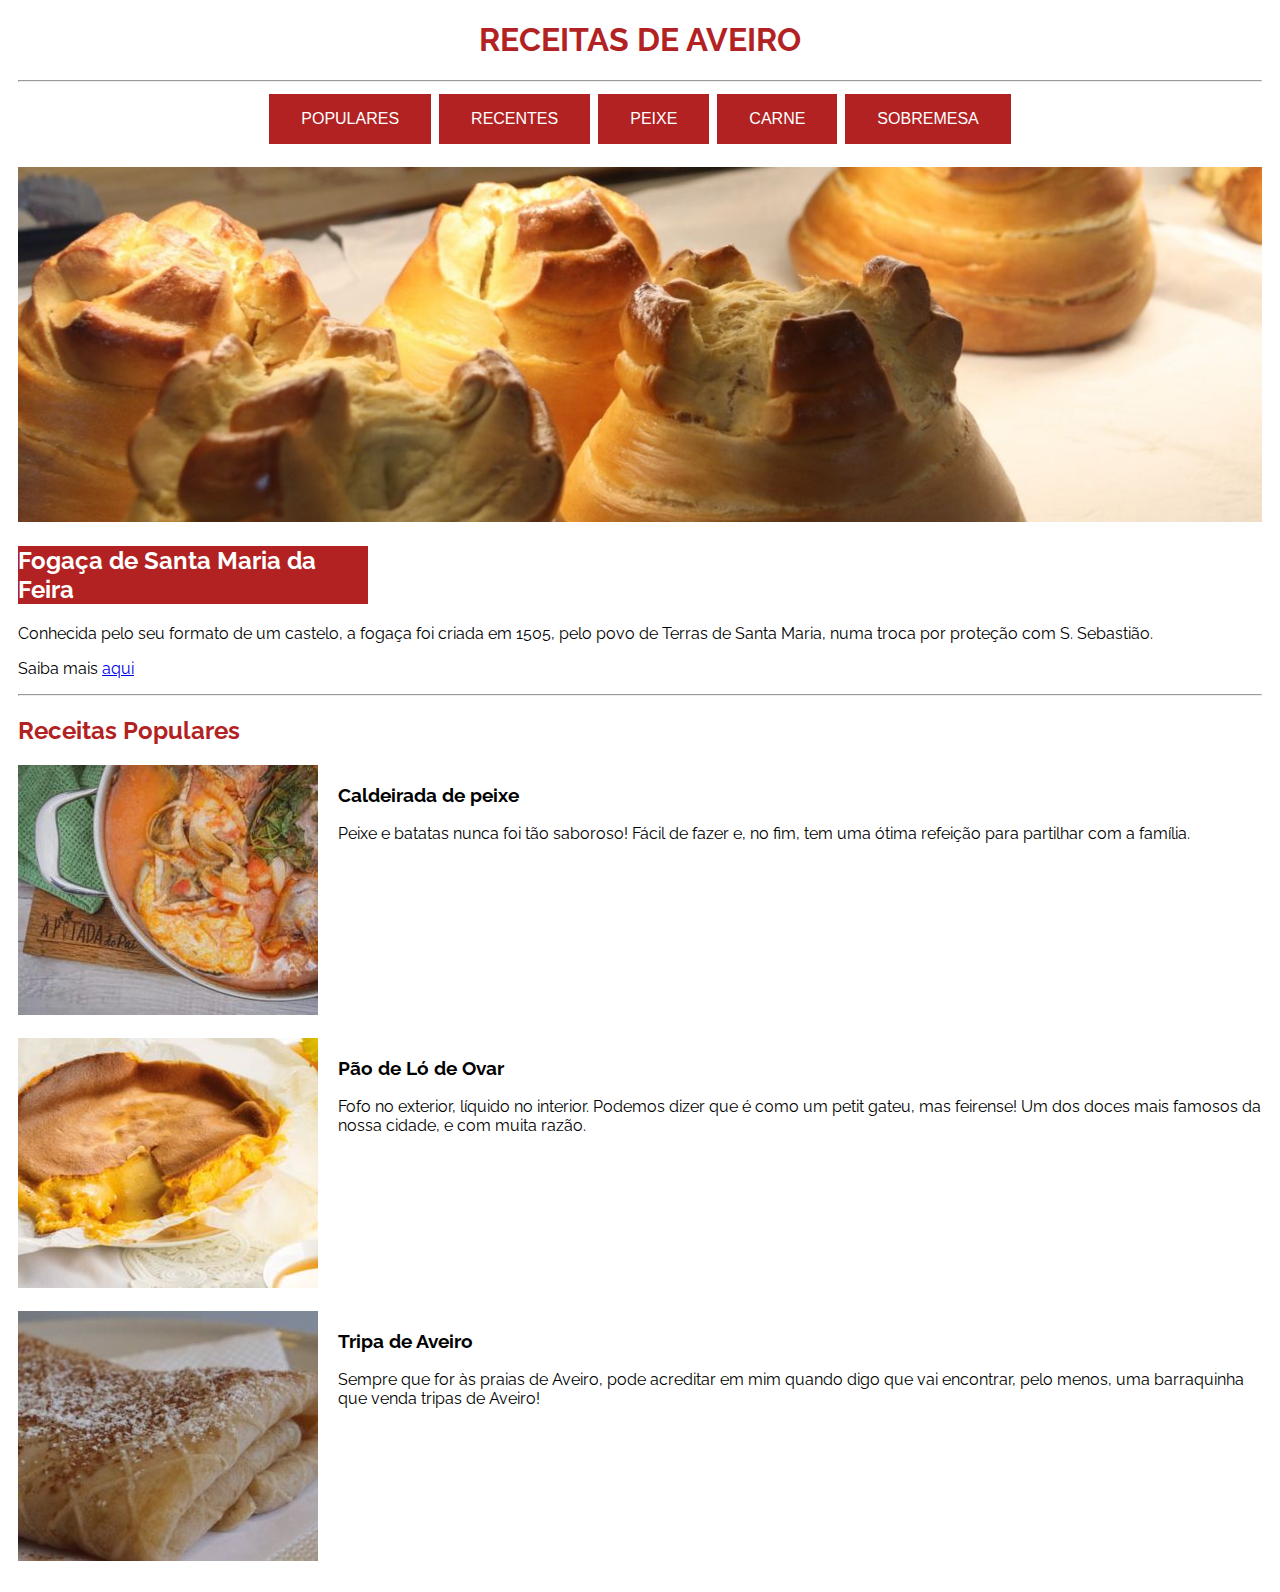
<file: Receitas de Aveiro/index.html>
<!DOCTYPE html>
<html lang="en">
<head>
    <meta charset="UTF-8">
    <meta name="viewport" content="width=device-width, initial-scale=1.0">
    <link rel="stylesheet" href="https://fonts.googleapis.com/css?family=Raleway">
    <link rel="stylesheet" href="receitasdeaveiro.css">
    <title>Receitas de Aveiro</title>
</head>
<body>
    <h1>RECEITAS DE AVEIRO</h1>
    <hr>

    <div class="menu">
        <button type="button" class="button"><a href="index.html" id="menu-botoes">POPULARES</a></button>
        <button type="button" class="button"><a href="recentes.html" id="menu-botoes">RECENTES</a></button>
        <button type="button" class="button"><a href="peixe.html" id="menu-botoes">PEIXE</a></button>
        <button type="button" class="button"><a href="carne.html" id="menu-botoes">CARNE</a></button>
        <button type="button" class="button"><a href="sobremesa.html" id="menu-botoes">SOBREMESA</a></button>
    </div>
    <br>

    <img src="imagens/index/fogaça.jpg" id="header">
    <h2 id="titulo">Fogaça de Santa Maria da Feira</h2>
    <p>Conhecida pelo seu formato de um castelo, a fogaça foi criada em 1505, pelo povo de Terras de Santa Maria, numa troca por proteção com S. Sebastião.</p>
    <p>Saiba mais <a href="fogaca.html">aqui</a></p>
    <hr>

    <h2 id="titulo-1">Receitas Populares</h2>
    <div class="flex-container">
        <div><img src="imagens/index/caldeirada_peixe.jpg"></div>
        <div><h3 id="receitas-index"><a id="link-receitas" href="caldeirada.html">Caldeirada de peixe</a></h3><p id="receitas">Peixe e batatas nunca foi tão saboroso! Fácil de fazer e, no fim, tem uma ótima refeição para partilhar com a família.</p></div>
    </div>
    <br>
    <div class="flex-container">
        <div><img src="imagens/index/paodelo.jpg"></div>
        <div><h3 id="receitas-index"><a id="link-receitas" href="paodelo.html">Pão de Ló de Ovar</a></h3><p id="receitas">Fofo no exterior, líquido no interior. Podemos dizer que é como um petit gateu, mas feirense! Um dos doces mais famosos da nossa cidade, e com muita razão.</p></div>
    </div>
    <br>
    <div class="flex-container">
        <div><img src="imagens/index/tripa.jpg"></div>
        <div><h3 id="receitas-index"><a id="link-receitas" href="tripa.html">Tripa de Aveiro</a></h3><p id="receitas">Sempre que for às praias de Aveiro, pode acreditar em mim quando digo que vai encontrar, pelo menos, uma barraquinha que venda tripas de Aveiro!</p></div>
    </div>
    <br>


</body>
</html>
</file>
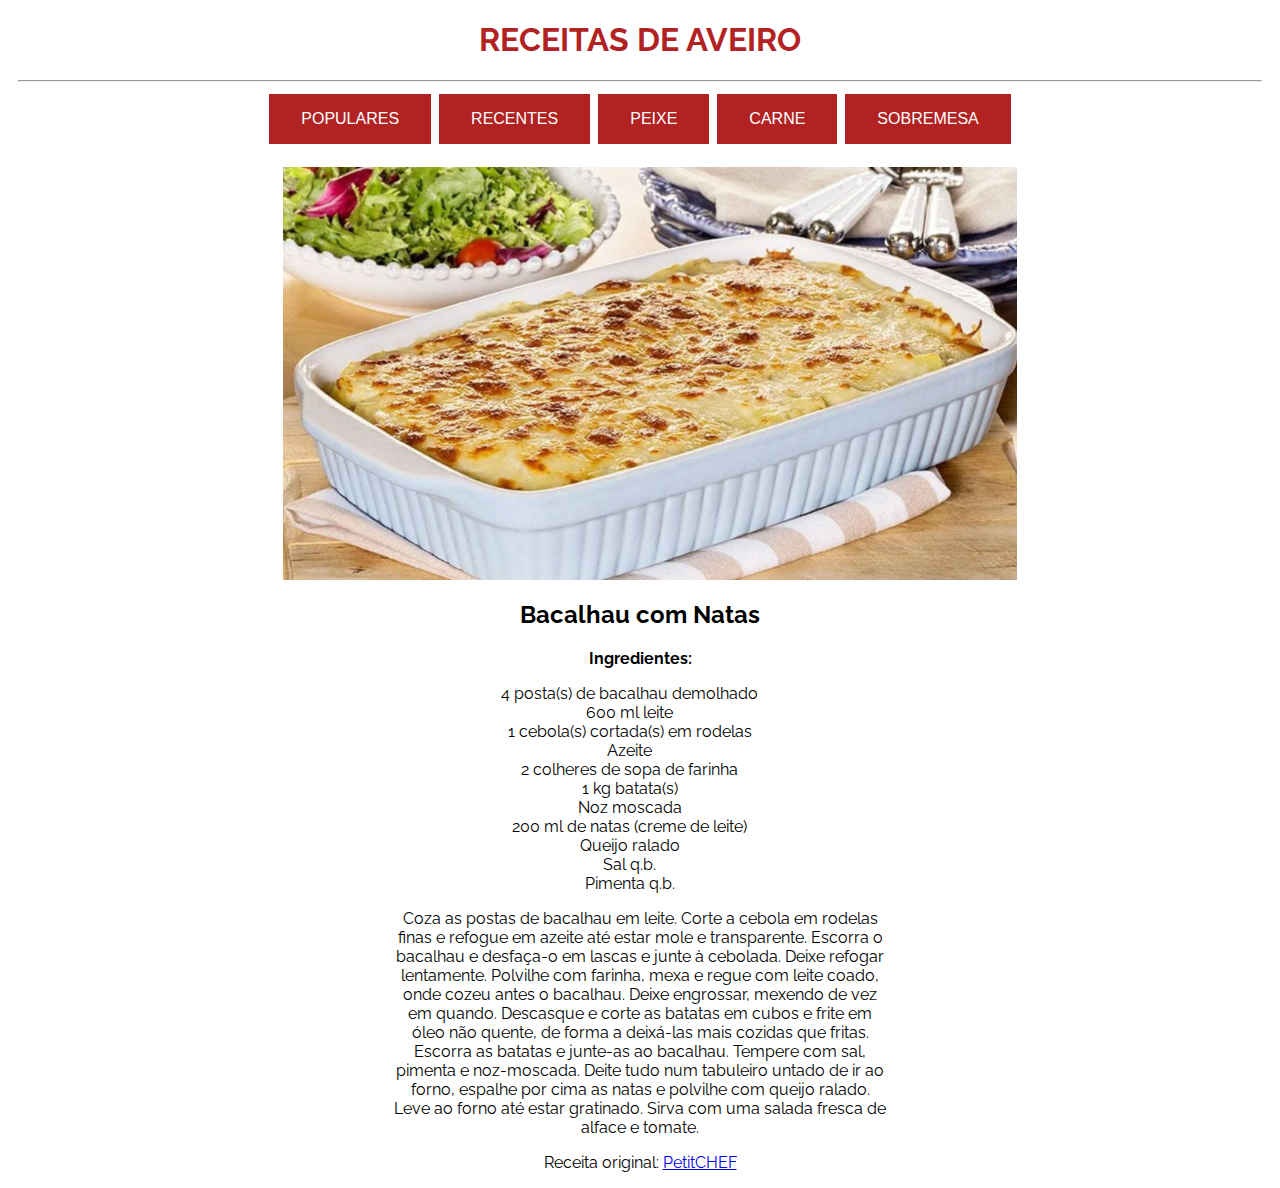
<file: Receitas de Aveiro/bacalhau.html>
<!DOCTYPE html>
<html lang="en">
<head>
    <meta charset="UTF-8">
    <meta name="viewport" content="width=device-width, initial-scale=1.0">
    <link rel="stylesheet" href="https://fonts.googleapis.com/css?family=Raleway">
    <link rel="stylesheet" href="receitasdeaveiro.css">
    <title>Receitas de Aveiro - Bacalhau com Natas</title>
</head>
<body>
    <h1>RECEITAS DE AVEIRO</h1>
    <hr>

    <div class="menu">
        <button type="button" class="button"><a href="index.html" id="menu-botoes">POPULARES</a></button>
        <button type="button" class="button"><a href="recentes.html" id="menu-botoes">RECENTES</a></button>
        <button type="button" class="button"><a href="peixe.html" id="menu-botoes">PEIXE</a></button>
        <button type="button" class="button"><a href="carne.html" id="menu-botoes">CARNE</a></button>
        <button type="button" class="button"><a href="sobremesa.html" id="menu-botoes">SOBREMESA</a></button>
    </div>
    <br>

    <div id="receitas">
        <img src="imagens/bacalhau-com-natas-receita.jpg" id="foto-receitas-1">
    </div>

    <h2 style="text-align: center;">Bacalhau com Natas</h2>
    <p style="text-align: center;"><b>Ingredientes:</b></p>
    <ul id="ingredientes">
        <li id="ingredientes-linha">4 posta(s) de bacalhau demolhado</li>
        <li id="ingredientes-linha">600 ml leite</li>
        <li id="ingredientes-linha">1 cebola(s) cortada(s) em rodelas</li>
        <li id="ingredientes-linha">Azeite</li>
        <li id="ingredientes-linha">2 colheres de sopa de farinha</li>
        <li id="ingredientes-linha">1 kg batata(s)</li>
        <li id="ingredientes-linha">Noz moscada</li>
        <li id="ingredientes-linha">200 ml de natas (creme de leite)</li>
        <li id="ingredientes-linha">Queijo ralado</li>
        <li id="ingredientes-linha">Sal q.b.</li>
        <li id="ingredientes-linha">Pimenta q.b.</li>
      </ul>

      <p id="receita-texto">Coza as postas de bacalhau em leite.
        Corte a cebola em rodelas finas e refogue em azeite até estar mole e transparente.
        Escorra o bacalhau e desfaça-o em lascas e junte à cebolada. Deixe refogar lentamente. Polvilhe com farinha, mexa e regue com leite coado, onde cozeu antes o bacalhau. Deixe engrossar, mexendo de vez em quando.
        Descasque e corte as batatas em cubos e frite em óleo não quente, de forma a deixá-las mais cozidas que fritas. Escorra as batatas e junte-as ao bacalhau. Tempere com sal, pimenta e noz-moscada.
        Deite tudo num tabuleiro untado de ir ao forno, espalhe por cima as natas e polvilhe com queijo ralado. Leve ao forno até estar gratinado.
       Sirva com uma salada fresca de alface e tomate.</p>

        <p id="receita-texto">Receita original: <a href="https://pt.petitchef.com/receitas/prato-principal/bacalhau-com-natas-a-portuguesa-fid-1506898">PetitCHEF</a></p>


</body>
</html>
</file>
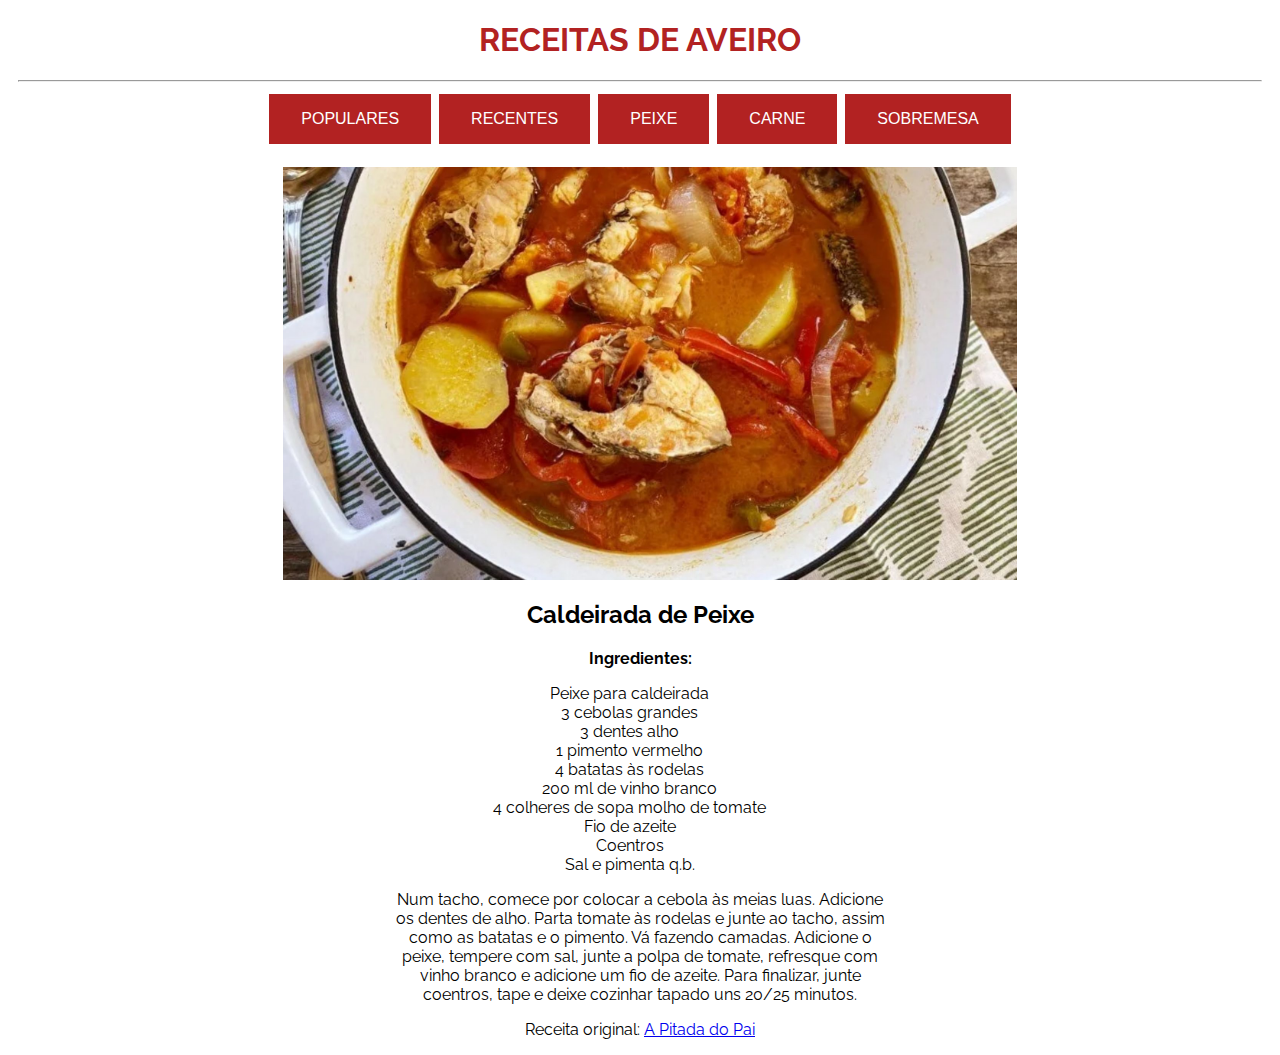
<file: Receitas de Aveiro/caldeirada.html>
<!DOCTYPE html>
<html lang="en">
<head>
    <meta charset="UTF-8">
    <meta name="viewport" content="width=device-width, initial-scale=1.0">
    <link rel="stylesheet" href="https://fonts.googleapis.com/css?family=Raleway">
    <link rel="stylesheet" href="receitasdeaveiro.css">
    <title>Receitas de Aveiro - Caldeirada de Peixe</title>
</head>
<body>
    <h1>RECEITAS DE AVEIRO</h1>
    <hr>

    <div class="menu">
        <button type="button" class="button"><a href="index.html" id="menu-botoes">POPULARES</a></button>
        <button type="button" class="button"><a href="recentes.html" id="menu-botoes">RECENTES</a></button>
        <button type="button" class="button"><a href="peixe.html" id="menu-botoes">PEIXE</a></button>
        <button type="button" class="button"><a href="carne.html" id="menu-botoes">CARNE</a></button>
        <button type="button" class="button"><a href="sobremesa.html" id="menu-botoes">SOBREMESA</a></button>
    </div>
    <br>

    <div id="receitas">
        <img src="imagens/caldeirada-receitas.jpg" id="foto-receitas-1">
    </div>

    <h2 style="text-align: center;">Caldeirada de Peixe</h2>
    <p style="text-align: center;"><b>Ingredientes:</b></p>
    <ul id="ingredientes">
        <li id="ingredientes-linha">Peixe para caldeirada</li>
        <li id="ingredientes-linha">3 cebolas grandes</li>
        <li id="ingredientes-linha">3 dentes alho</li>
        <li id="ingredientes-linha">1 pimento vermelho</li>
        <li id="ingredientes-linha">4 batatas às rodelas</li>
        <li id="ingredientes-linha">200 ml de vinho branco</li>
        <li id="ingredientes-linha">4 colheres de sopa molho de tomate</li>
        <li id="ingredientes-linha">Fio de azeite</li>
        <li id="ingredientes-linha">Coentros</li>
        <li id="ingredientes-linha">Sal e pimenta q.b.</li>
      </ul>

      <p id="receita-texto">Num tacho, comece por colocar a cebola às meias luas. Adicione os dentes de alho.
        Parta tomate às rodelas e junte ao tacho, assim como as batatas e o pimento. Vá fazendo camadas.
Adicione o peixe, tempere com sal, junte a polpa de tomate, refresque com vinho branco e adicione um fio de azeite.
Para finalizar, junte coentros, tape e deixe cozinhar tapado uns 20/25 minutos.
      </p>

        <p id="receita-texto">Receita original: <a href="https://www.apitadadopai.com/caldeirada-de-peixe/">A Pitada do Pai</a></p>


</body>
</html>
</file>
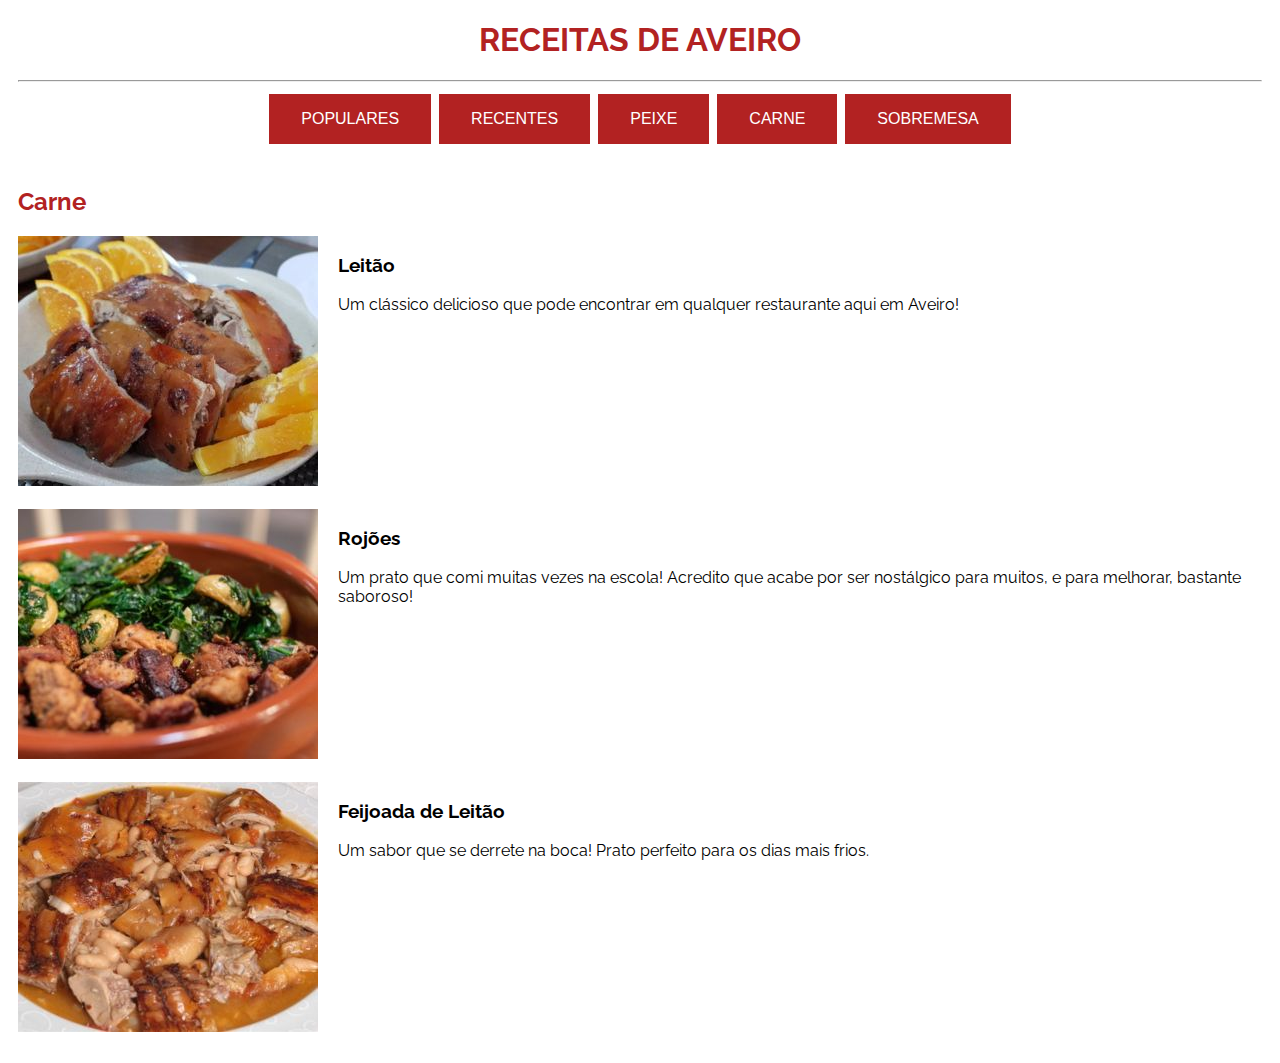
<file: Receitas de Aveiro/carne.html>
<!DOCTYPE html>
<html lang="en">
<head>
    <meta charset="UTF-8">
    <meta name="viewport" content="width=device-width, initial-scale=1.0">
    <link rel="stylesheet" href="https://fonts.googleapis.com/css?family=Raleway">
    <link rel="stylesheet" href="receitasdeaveiro.css">
    <title>Receitas de Aveiro - Carne</title>
</head>
<body>
    <h1>RECEITAS DE AVEIRO</h1>
    <hr>

    <div class="menu">
        <button type="button" class="button"><a href="index.html" id="menu-botoes">POPULARES</a></button>
        <button type="button" class="button"><a href="recentes.html" id="menu-botoes">RECENTES</a></button>
        <button type="button" class="button"><a href="peixe.html" id="menu-botoes">PEIXE</a></button>
        <button type="button" class="button"><a href="carne.html" id="menu-botoes">CARNE</a></button>
        <button type="button" class="button"><a href="sobremesa.html" id="menu-botoes">SOBREMESA</a></button>
    </div>
    <br>

    <h2 id="titulo-1">Carne</h2>
    <div class="flex-container">
        <div><img src="imagens/index/leitao.jpg"></div>
        <div><h3 id="receitas-index"><a id="link-receitas" href="leitao.html">Leitão</a></h3><p id="receitas">Um clássico delicioso que pode encontrar em qualquer restaurante aqui em Aveiro!</p></div>
    </div>
    <br>
    <div class="flex-container">
        <div><img src="imagens/index/rojoes.jpg"></div>
        <div><h3 id="receitas-index"><a id="link-receitas" href="rojoes.html">Rojões</a></h3><p id="receitas">Um prato que comi muitas vezes na escola! Acredito que acabe por ser nostálgico para muitos, e para melhorar, bastante saboroso!</p></div>
    </div>
    <br>
    <div class="flex-container">
        <div><img src="imagens/index/feijoada-leitao.jpg"></div>
        <div><h3 id="receitas-index"><a id="link-receitas" href="feijoada_leitao.html">Feijoada de Leitão</a></h3><p id="receitas">Um sabor que se derrete na boca! Prato perfeito para os dias mais frios.</p></div>
    </div>
    <br>


</body>
</html>
</file>
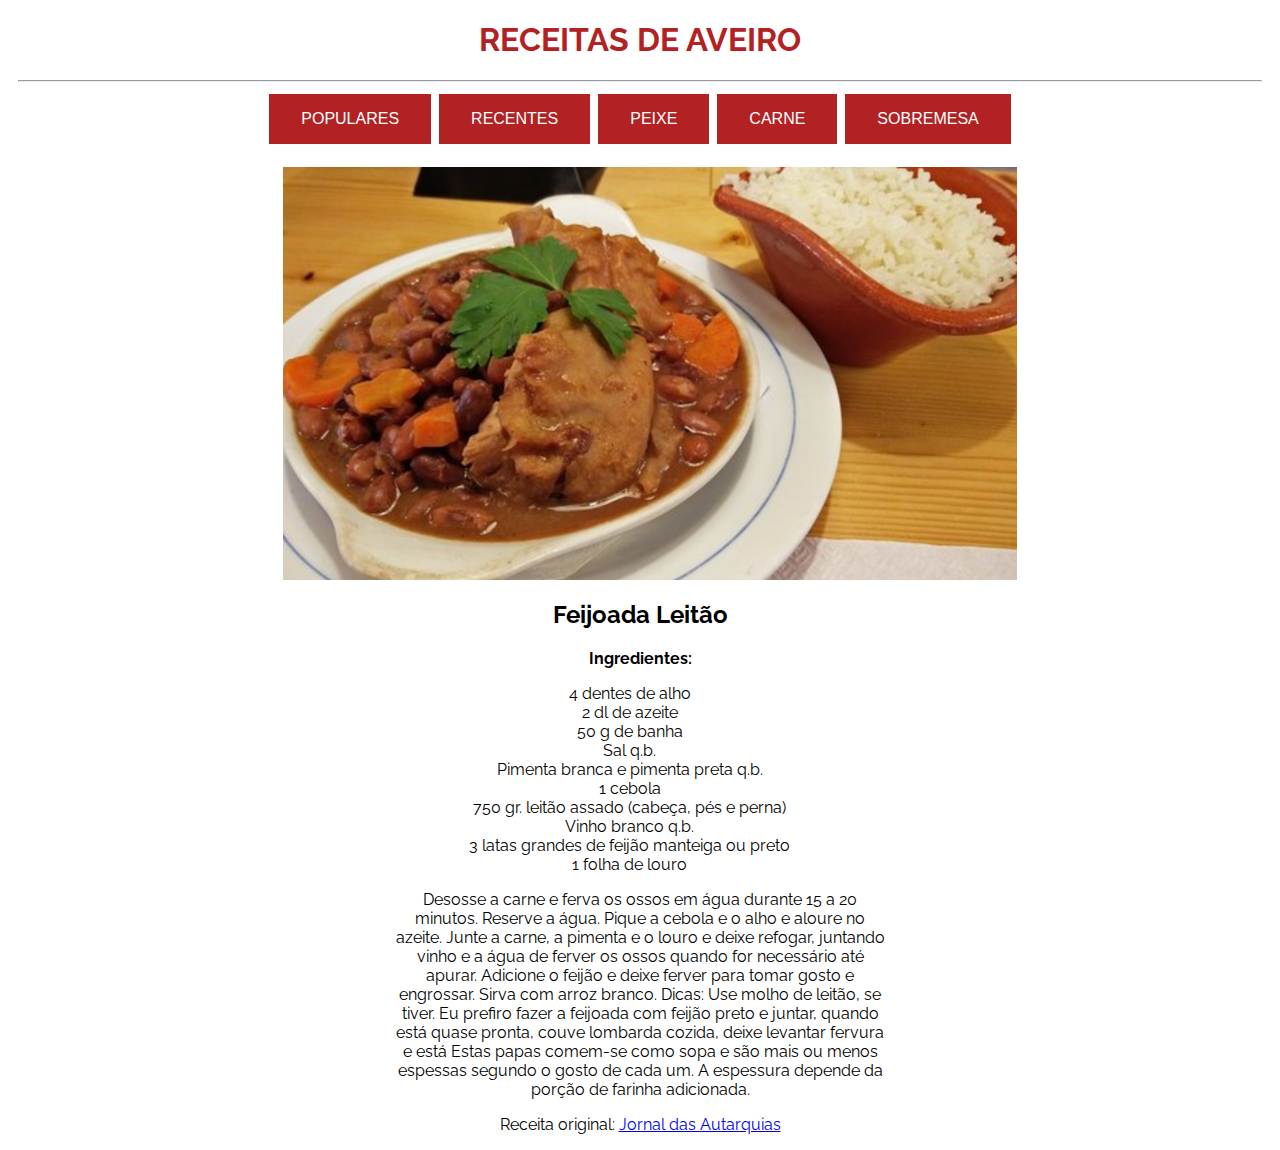
<file: Receitas de Aveiro/feijoada_leitao.html>
<!DOCTYPE html>
<html lang="en">
<head>
    <meta charset="UTF-8">
    <meta name="viewport" content="width=device-width, initial-scale=1.0">
    <link rel="stylesheet" href="https://fonts.googleapis.com/css?family=Raleway">
    <link rel="stylesheet" href="receitasdeaveiro.css">
    <title>Receitas de Aveiro - Feijoada Leitão</title>
</head>
<body>
    <h1>RECEITAS DE AVEIRO</h1>
    <hr>

    <div class="menu">
        <button type="button" class="button"><a href="index.html" id="menu-botoes">POPULARES</a></button>
        <button type="button" class="button"><a href="recentes.html" id="menu-botoes">RECENTES</a></button>
        <button type="button" class="button"><a href="peixe.html" id="menu-botoes">PEIXE</a></button>
        <button type="button" class="button"><a href="carne.html" id="menu-botoes">CARNE</a></button>
        <button type="button" class="button"><a href="sobremesa.html" id="menu-botoes">SOBREMESA</a></button>
    </div>
    <br>

    <div id="receitas">
        <img src="imagens/feijoada-leitao-receita.jpg" id="foto-receitas-1">
    </div>

    <h2 style="text-align: center;">Feijoada Leitão</h2>
    <p style="text-align: center;"><b>Ingredientes:</b></p>
    <ul id="ingredientes">
        <li id="ingredientes-linha">4 dentes de alho</li>
        <li id="ingredientes-linha">2 dl de azeite</li>
        <li id="ingredientes-linha">50 g de banha</li>
        <li id="ingredientes-linha">Sal q.b.</li>
        <li id="ingredientes-linha">Pimenta branca e pimenta preta q.b.</li>
        <li id="ingredientes-linha">1 cebola</li>
        <li id="ingredientes-linha">750 gr. leitão assado (cabeça, pés e perna)</li>
        <li id="ingredientes-linha">Vinho branco q.b.</li>
        <li id="ingredientes-linha">3 latas grandes de feijão manteiga ou preto</li>
        <li id="ingredientes-linha">1 folha de louro</li>
      </ul>

      <p id="receita-texto"> Desosse a carne e ferva os ossos em água durante 15 a 20 minutos. Reserve a água. Pique a cebola e o alho e aloure no azeite. Junte a carne, a pimenta e o louro e deixe refogar, juntando vinho e a água de ferver os ossos quando for necessário até apurar.

        Adicione o feijão e deixe ferver para tomar gosto e engrossar. Sirva com arroz branco. Dicas: Use molho de leitão, se tiver. Eu prefiro fazer a feijoada com feijão preto e juntar, quando está quase pronta, couve lombarda cozida, deixe levantar fervura e está
        Estas papas comem-se como sopa e são mais ou menos espessas segundo o gosto de cada um. A espessura depende da porção de farinha adicionada.
        </p>

        <p id="receita-texto">Receita original: <a href="https://www.jornaldasautarquias.pt/edicoes/aveiro-viseu/gastronomia-item.php?id=144">Jornal das Autarquias</a></p>


</body>
</html>
</file>
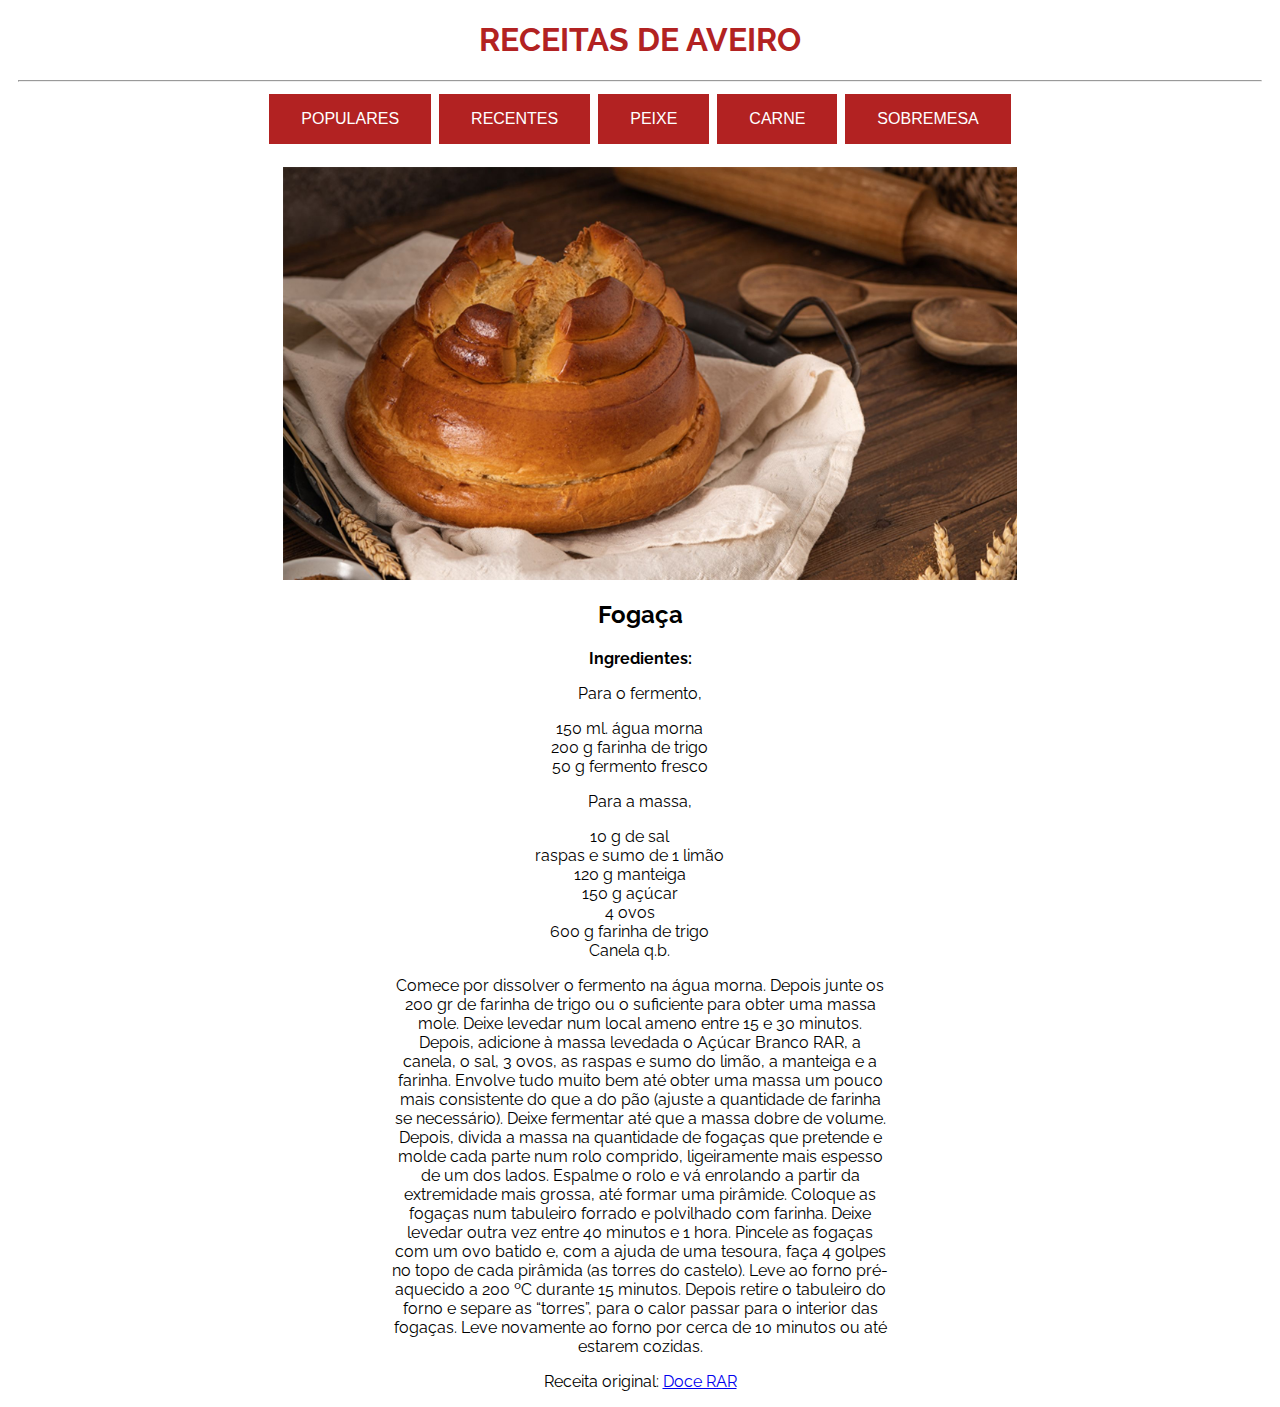
<file: Receitas de Aveiro/fogaca.html>
<!DOCTYPE html>
<html lang="en">
<head>
    <meta charset="UTF-8">
    <meta name="viewport" content="width=device-width, initial-scale=1.0">
    <link rel="stylesheet" href="https://fonts.googleapis.com/css?family=Raleway">
    <link rel="stylesheet" href="receitasdeaveiro.css">
    <title>Receitas de Aveiro - Fogaça</title>
</head>
<body>
    <h1>RECEITAS DE AVEIRO</h1>
    <hr>

    <div class="menu">
        <button type="button" class="button"><a href="index.html" id="menu-botoes">POPULARES</a></button>
        <button type="button" class="button"><a href="recentes.html" id="menu-botoes">RECENTES</a></button>
        <button type="button" class="button"><a href="peixe.html" id="menu-botoes">PEIXE</a></button>
        <button type="button" class="button"><a href="carne.html" id="menu-botoes">CARNE</a></button>
        <button type="button" class="button"><a href="sobremesa.html" id="menu-botoes">SOBREMESA</a></button>
    </div>
    <br>

    <div id="receitas">
        <img src="imagens/fogaca-receita.jpg" id="foto-receitas-1">
    </div>

    <h2 style="text-align: center;">Fogaça</h2>
    <p style="text-align: center;"><b>Ingredientes:</b></p>
    <p style="text-align: center;">Para o fermento,</p>
    <ul id="ingredientes">
        <li id="ingredientes-linha">150 ml. água morna</li>
        <li id="ingredientes-linha">200 g farinha de trigo</li>
        <li id="ingredientes-linha">50 g fermento fresco</li>
    </ul> 
    <p style="text-align: center;">Para a massa,</p> 
    <ul id="ingredientes">
        <li id="ingredientes-linha">10 g de sal</li>
        <li id="ingredientes-linha">raspas e sumo de 1 limão</li>
        <li id="ingredientes-linha">120 g manteiga</li>
        <li id="ingredientes-linha">150 g açúcar</li>
        <li id="ingredientes-linha">4 ovos</li>
        <li id="ingredientes-linha">600 g farinha de trigo</li>
        <li id="ingredientes-linha">Canela q.b.</li>
      </ul>

      <p id="receita-texto">Comece por dissolver o fermento na água morna. Depois junte os 200 gr de farinha de trigo ou o suficiente para obter uma massa mole. Deixe levedar num local ameno entre 15 e 30 minutos.
        Depois, adicione à massa levedada o Açúcar Branco RAR, a canela, o sal, 3 ovos, as raspas e sumo do limão, a manteiga e a farinha. Envolve tudo muito bem até obter uma massa um pouco mais consistente do que a do pão (ajuste a quantidade de farinha se necessário).
        Deixe fermentar até que a massa dobre de volume.
        Depois, divida a massa na quantidade de fogaças que pretende e molde cada parte num rolo comprido, ligeiramente mais espesso de um dos lados.
        Espalme o rolo e vá enrolando a partir da extremidade mais grossa, até formar uma pirâmide. Coloque as fogaças num tabuleiro forrado e polvilhado com farinha. Deixe levedar outra vez entre 40 minutos e 1 hora.
        Pincele as fogaças com um ovo batido e, com a ajuda de uma tesoura, faça 4 golpes no topo de cada pirâmida (as torres do castelo).
        Leve ao forno pré-aquecido a 200 ºC durante 15 minutos. Depois retire o tabuleiro do forno e separe as “torres”, para o calor passar para o interior das fogaças. Leve novamente ao forno por cerca de 10 minutos ou até estarem cozidas.</p>

        <p id="receita-texto">Receita original: <a href="https://docerar.pt/receitas/receita/fogaca-de-sta-maria-da-feira/">Doce RAR</a></p>


</body>
</html>
</file>
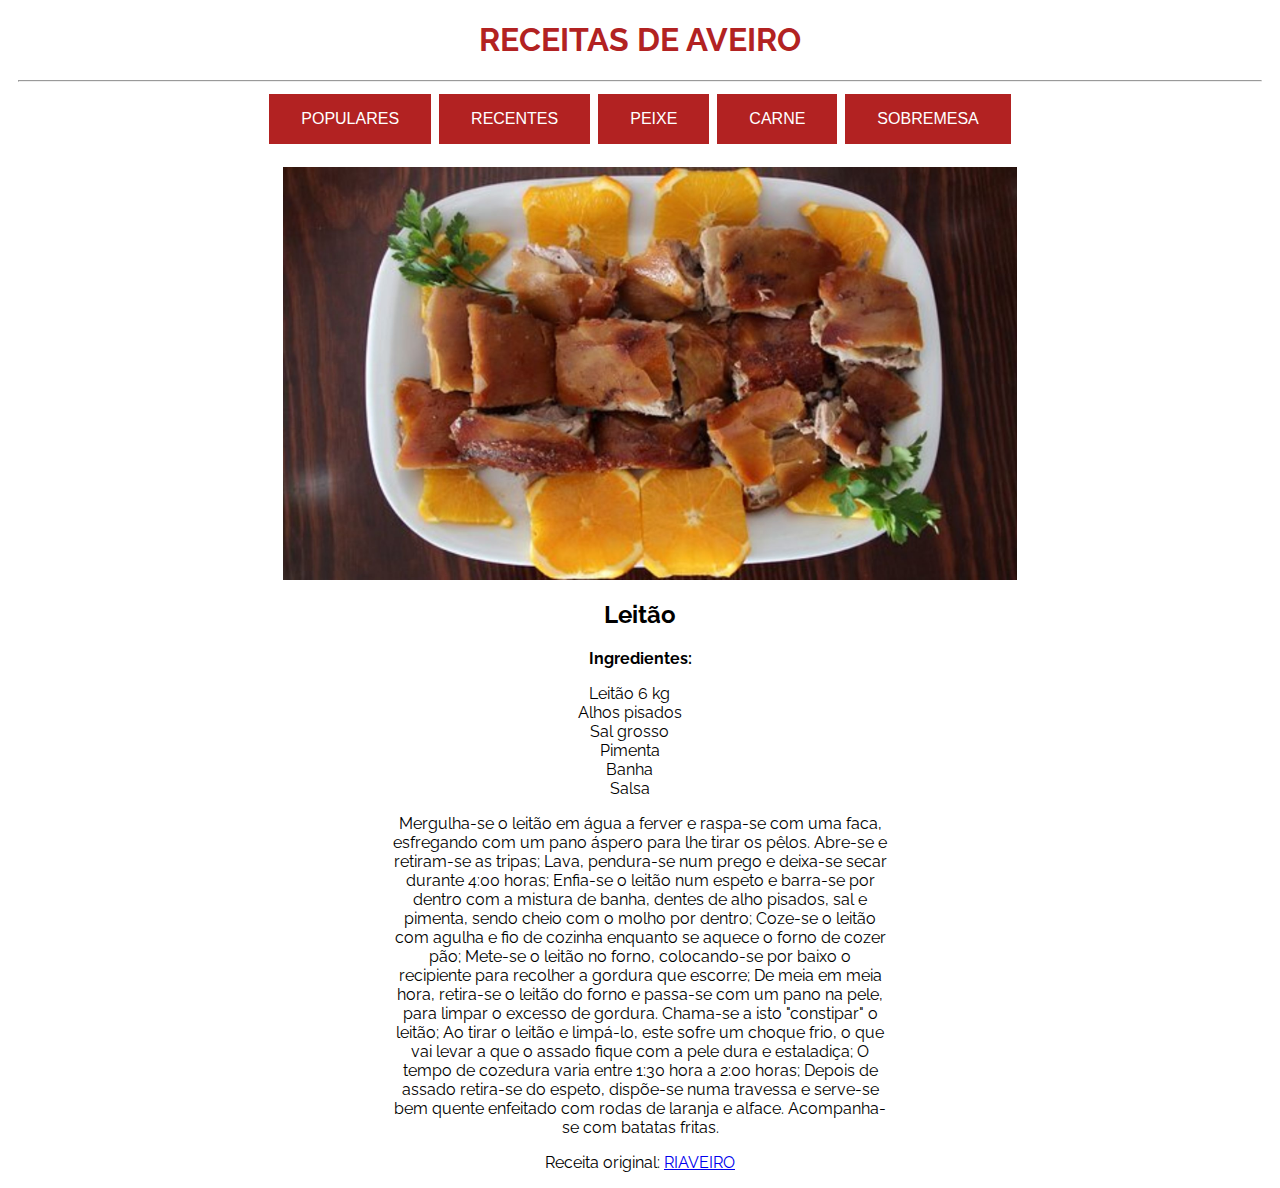
<file: Receitas de Aveiro/leitao.html>
<!DOCTYPE html>
<html lang="en">
<head>
    <meta charset="UTF-8">
    <meta name="viewport" content="width=device-width, initial-scale=1.0">
    <link rel="stylesheet" href="https://fonts.googleapis.com/css?family=Raleway">
    <link rel="stylesheet" href="receitasdeaveiro.css">
    <title>Receitas de Aveiro - Leitão</title>
</head>
<body>
    <h1>RECEITAS DE AVEIRO</h1>
    <hr>

    <div class="menu">
        <button type="button" class="button"><a href="index.html" id="menu-botoes">POPULARES</a></button>
        <button type="button" class="button"><a href="recentes.html" id="menu-botoes">RECENTES</a></button>
        <button type="button" class="button"><a href="peixe.html" id="menu-botoes">PEIXE</a></button>
        <button type="button" class="button"><a href="carne.html" id="menu-botoes">CARNE</a></button>
        <button type="button" class="button"><a href="sobremesa.html" id="menu-botoes">SOBREMESA</a></button>
    </div>
    <br>

    <div id="receitas">
        <img src="imagens/leitao-receita.jpg" id="foto-receitas-1">
    </div>

    <h2 style="text-align: center;">Leitão</h2>
    <p style="text-align: center;"><b>Ingredientes:</b></p>
    <ul id="ingredientes">
        <li id="ingredientes-linha">Leitão 6 kg</li>
        <li id="ingredientes-linha">Alhos pisados</li>
        <li id="ingredientes-linha">Sal grosso</li>
        <li id="ingredientes-linha">Pimenta</li>
        <li id="ingredientes-linha">Banha</li>
        <li id="ingredientes-linha">Salsa</li>
      </ul>

      <p id="receita-texto">Mergulha-se o leitão em água a ferver e raspa-se com uma faca, esfregando com um pano áspero para lhe tirar os pêlos. Abre-se e retiram-se as tripas;
        Lava, pendura-se num prego e deixa-se secar durante 4:00 horas;
        Enfia-se o leitão num espeto e barra-se por dentro com a mistura de banha, dentes de alho pisados, sal e pimenta, sendo cheio com o molho por dentro;
        Coze-se o leitão com agulha e fio de cozinha enquanto se aquece o forno de cozer pão;
        Mete-se o leitão no forno, colocando-se por baixo o recipiente para recolher a gordura que escorre;
        De meia em meia hora, retira-se o leitão do forno e passa-se com um pano na pele, para limpar o excesso de gordura. Chama-se a isto "constipar" o leitão;
        Ao tirar o leitão e limpá-lo, este sofre um choque frio, o que vai levar a que o assado fique com a pele dura e estaladiça;
        O tempo de cozedura varia entre 1:30 hora a 2:00 horas;
        Depois de assado retira-se do espeto, dispõe-se numa travessa e serve-se bem quente enfeitado com rodas de laranja e alface. Acompanha-se com batatas fritas.
        </p>

        <p id="receita-texto">Receita original: <a href="https://riaveiro.webnode.pt/carne/">RIAVEIRO</a></p>


</body>
</html>
</file>
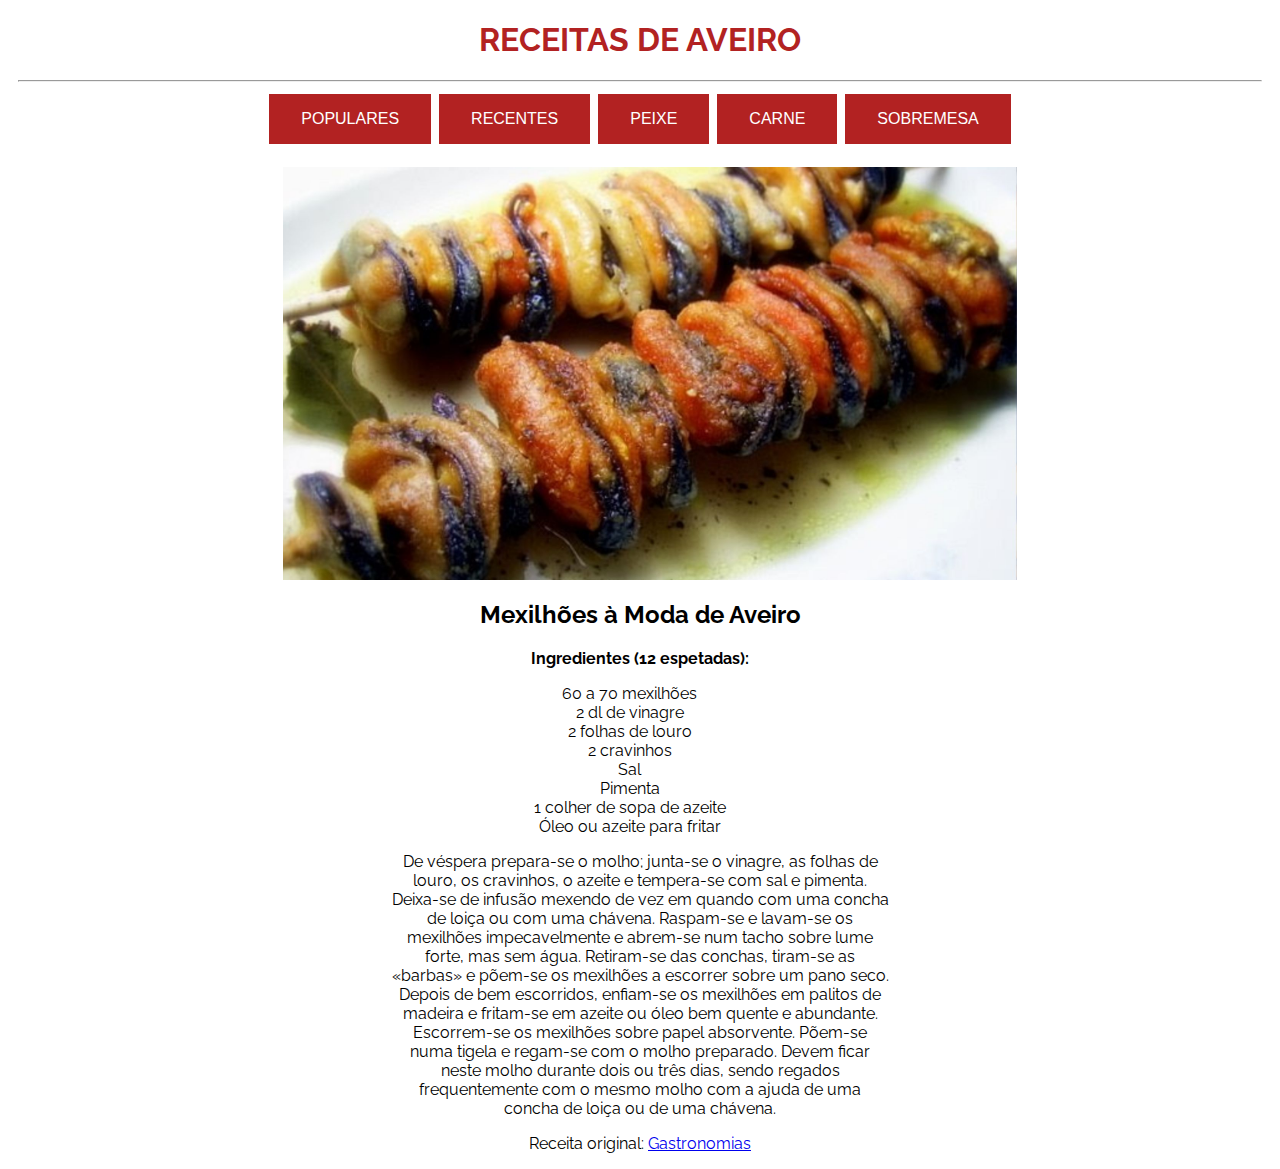
<file: Receitas de Aveiro/mexilhoes.html>
<!DOCTYPE html>
<html lang="en">
<head>
    <meta charset="UTF-8">
    <meta name="viewport" content="width=device-width, initial-scale=1.0">
    <link rel="stylesheet" href="https://fonts.googleapis.com/css?family=Raleway">
    <link rel="stylesheet" href="receitasdeaveiro.css">
    <title>Receitas de Aveiro - Mexilhões</title>
</head>
<body>
    <h1>RECEITAS DE AVEIRO</h1>
    <hr>

    <div class="menu">
        <button type="button" class="button"><a href="index.html" id="menu-botoes">POPULARES</a></button>
        <button type="button" class="button"><a href="recentes.html" id="menu-botoes">RECENTES</a></button>
        <button type="button" class="button"><a href="peixe.html" id="menu-botoes">PEIXE</a></button>
        <button type="button" class="button"><a href="carne.html" id="menu-botoes">CARNE</a></button>
        <button type="button" class="button"><a href="sobremesa.html" id="menu-botoes">SOBREMESA</a></button>
    </div>
    <br>

    <div id="receitas">
        <img src="imagens/mexilhoes-receita.jpg" id="foto-receitas-1">
    </div>

    <h2 style="text-align: center;">Mexilhões à Moda de Aveiro</h2>
    <p style="text-align: center;"><b>Ingredientes (12 espetadas):</b></p>
    <ul id="ingredientes">
        <li id="ingredientes-linha">60 a 70 mexilhões</li>
        <li id="ingredientes-linha">2 dl de vinagre</li>
        <li id="ingredientes-linha">2 folhas de louro</li>
        <li id="ingredientes-linha">2 cravinhos</li>
        <li id="ingredientes-linha">Sal</li>
        <li id="ingredientes-linha">Pimenta</li>
        <li id="ingredientes-linha">1 colher de sopa de azeite</li>
        <li id="ingredientes-linha">Óleo ou azeite para fritar</li>
      </ul>

      <p id="receita-texto">De véspera prepara-se o molho; junta-se o vinagre, as folhas de louro, os cravinhos, o azeite e tempera-se com sal e pimenta. Deixa-se de infusão mexendo de vez em quando com uma concha de loiça ou com uma chávena.
        Raspam-se e lavam-se os mexilhões impecavelmente e abrem-se num tacho sobre lume forte, mas sem água. Retiram-se das conchas, tiram-se as «barbas» e põem-se os mexilhões a escorrer sobre um pano seco.
        Depois de bem escorridos, enfiam-se os mexilhões em palitos de madeira e fritam-se em azeite ou óleo bem quente e abundante.
        Escorrem-se os mexilhões sobre papel absorvente. Põem-se numa tigela e regam-se com o molho preparado. Devem ficar neste molho durante dois ou três dias, sendo regados frequentemente com o mesmo molho com a ajuda de uma concha de loiça ou de uma chávena. </p>

        <p id="receita-texto">Receita original: <a href="https://www.gastronomias.com/portugal/beira_litoral003.html">Gastronomias</a></p>


</body>
</html>
</file>
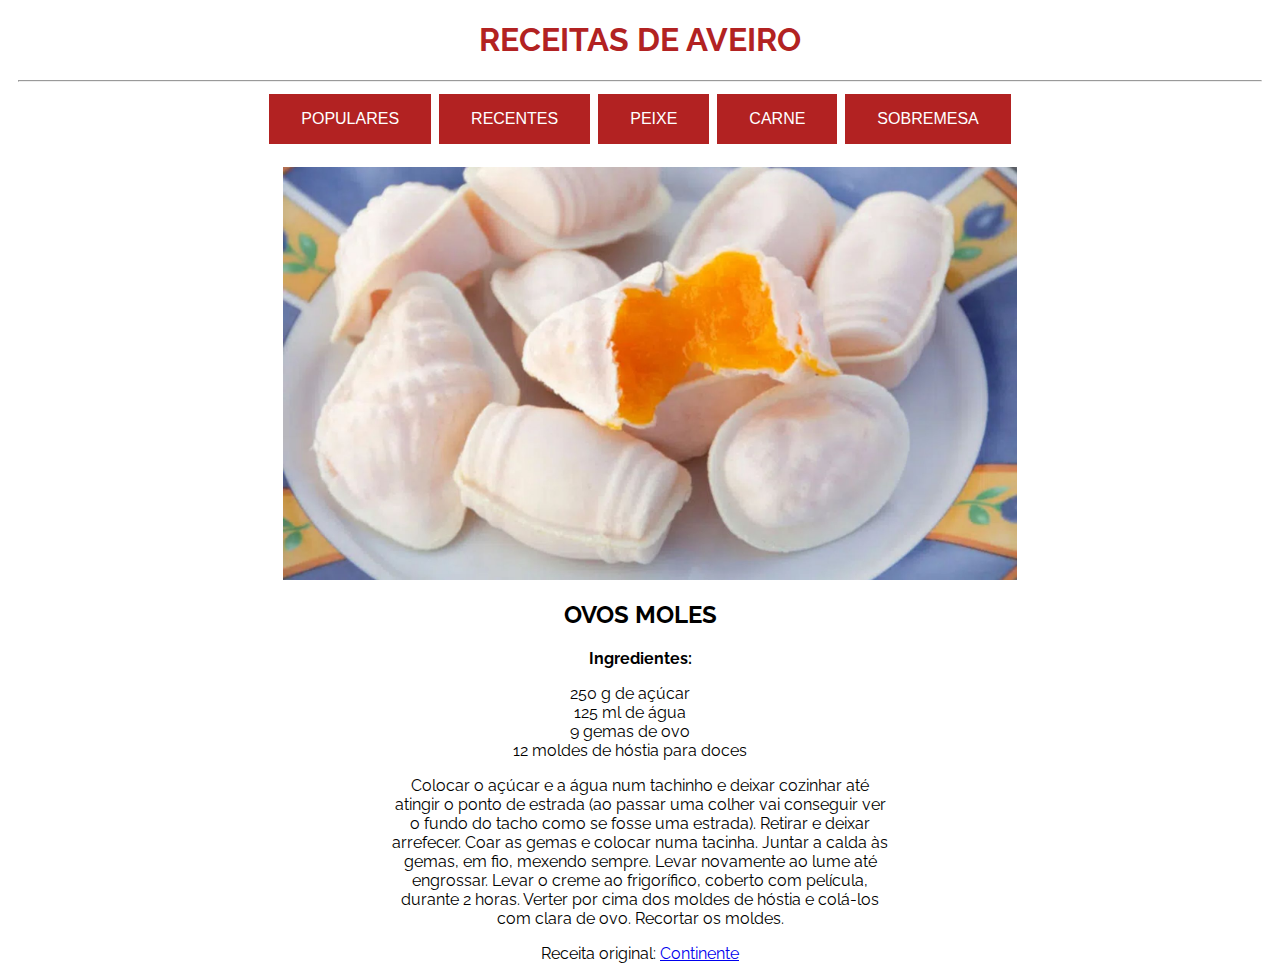
<file: Receitas de Aveiro/ovosmoles.html>
<!DOCTYPE html>
<html lang="en">
<head>
    <meta charset="UTF-8">
    <meta name="viewport" content="width=device-width, initial-scale=1.0">
    <link rel="stylesheet" href="https://fonts.googleapis.com/css?family=Raleway">
    <link rel="stylesheet" href="receitasdeaveiro.css">
    <title>Receitas de Aveiro - Ovos Moles</title>
</head>
<body>
    <h1>RECEITAS DE AVEIRO</h1>
    <hr>

    <div class="menu">
        <button type="button" class="button"><a href="index.html" id="menu-botoes">POPULARES</a></button>
        <button type="button" class="button"><a href="recentes.html" id="menu-botoes">RECENTES</a></button>
        <button type="button" class="button"><a href="peixe.html" id="menu-botoes">PEIXE</a></button>
        <button type="button" class="button"><a href="carne.html" id="menu-botoes">CARNE</a></button>
        <button type="button" class="button"><a href="sobremesa.html" id="menu-botoes">SOBREMESA</a></button>
    </div>
    <br>

    <div id="receitas">
        <img src="imagens/ovos-moles-receita.jpg" id="foto-receitas-1">
    </div>

    <h2 style="text-align: center;">OVOS MOLES</h2>
    <p style="text-align: center;"><b>Ingredientes:</b></p>
    <ul id="ingredientes">
        <li id="ingredientes-linha">250 g de açúcar</li>
        <li id="ingredientes-linha">125 ml de água</li>
        <li id="ingredientes-linha">9 gemas de ovo</li>
        <li id="ingredientes-linha">12 moldes de hóstia para doces</li>
      </ul>

      <p id="receita-texto">Colocar o açúcar e a água num tachinho e deixar cozinhar até atingir o ponto de estrada (ao passar uma colher vai conseguir ver o fundo do tacho como se fosse uma estrada). Retirar e deixar arrefecer.
        Coar as gemas e colocar numa tacinha. Juntar a calda às gemas, em fio, mexendo sempre. Levar novamente ao lume até engrossar. Levar o creme ao frigorífico, coberto com película, durante 2 horas.
        Verter por cima dos moldes de hóstia e colá-los com clara de ovo. Recortar os moldes.
      </p>

        <p id="receita-texto">Receita original: <a href="https://feed.continente.pt/receitas/como-fazer-ovos-moles-de-aveiro">Continente</a></p>


</body>
</html>
</file>
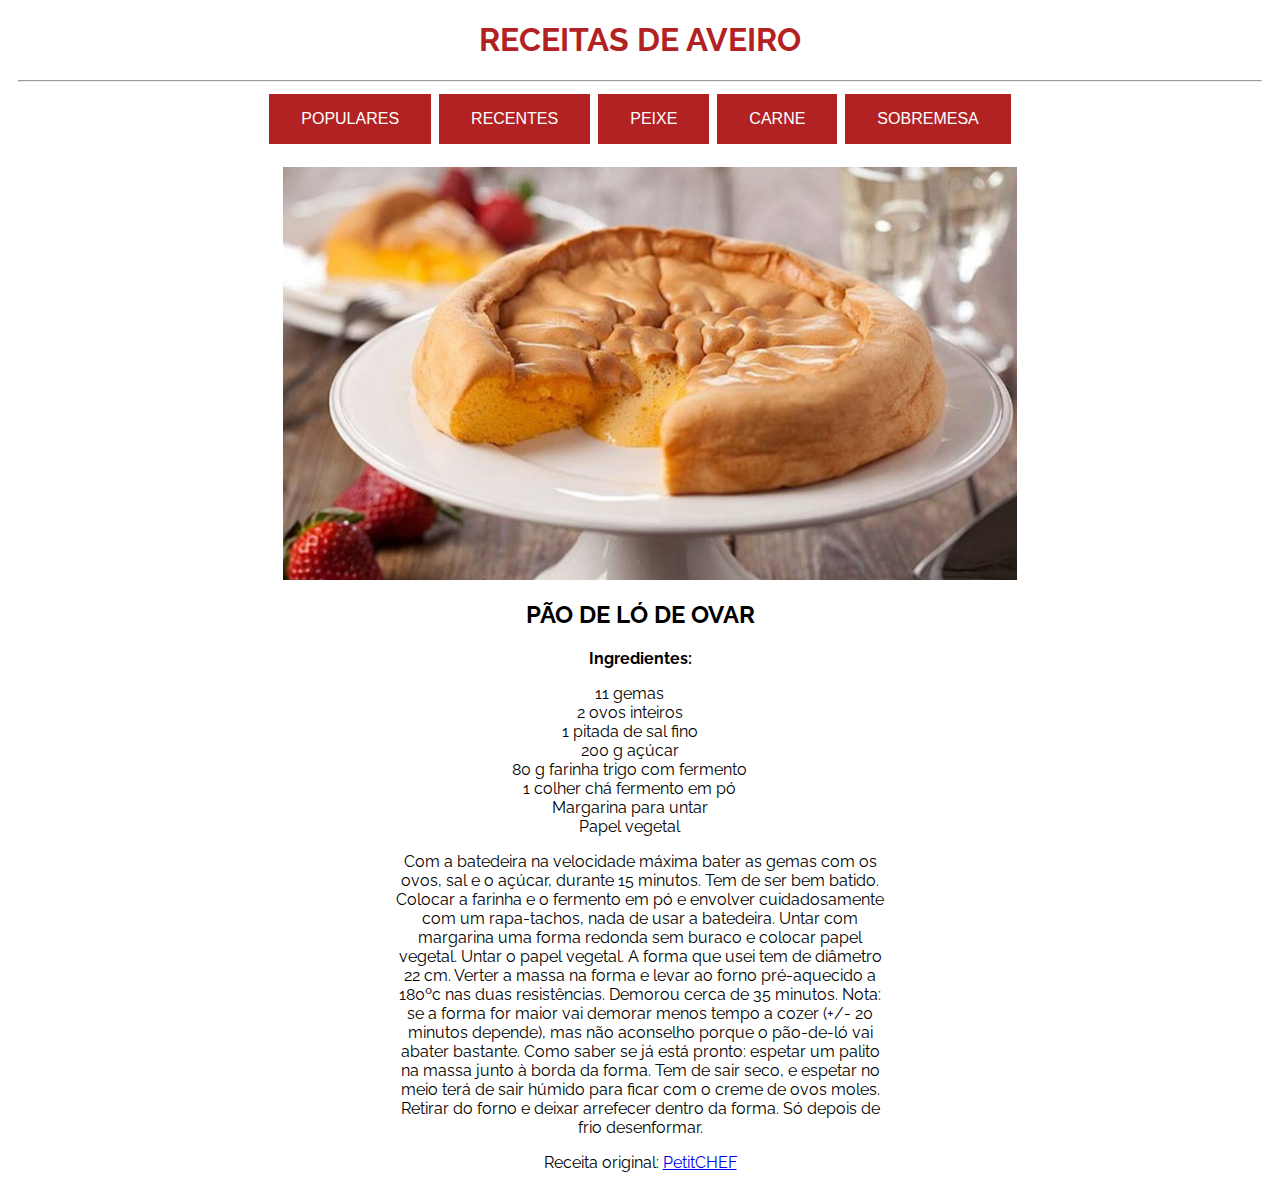
<file: Receitas de Aveiro/paodelo.html>
<!DOCTYPE html>
<html lang="en">
<head>
    <meta charset="UTF-8">
    <meta name="viewport" content="width=device-width, initial-scale=1.0">
    <link rel="stylesheet" href="https://fonts.googleapis.com/css?family=Raleway">
    <link rel="stylesheet" href="receitasdeaveiro.css">
    <title>Receitas de Aveiro - Pão de Ló</title>
</head>
<body>
    <h1>RECEITAS DE AVEIRO</h1>
    <hr>

    <div class="menu">
        <button type="button" class="button"><a href="index.html" id="menu-botoes">POPULARES</a></button>
        <button type="button" class="button"><a href="recentes.html" id="menu-botoes">RECENTES</a></button>
        <button type="button" class="button"><a href="peixe.html" id="menu-botoes">PEIXE</a></button>
        <button type="button" class="button"><a href="carne.html" id="menu-botoes">CARNE</a></button>
        <button type="button" class="button"><a href="sobremesa.html" id="menu-botoes">SOBREMESA</a></button>
    </div>
    <br>

    <div id="receitas">
        <img src="imagens/pao-de-lo-receitas.jpg" id="foto-receitas-1">
    </div>

    <h2 style="text-align: center;">PÃO DE LÓ DE OVAR</h2>
    <p style="text-align: center;"><b>Ingredientes:</b></p>
    <ul id="ingredientes">
        <li id="ingredientes-linha">11 gemas</li>
        <li id="ingredientes-linha">2 ovos inteiros</li>
        <li id="ingredientes-linha">1 pitada de sal fino</li>
        <li id="ingredientes-linha">200 g açúcar</li>
        <li id="ingredientes-linha">80 g farinha trigo com fermento</li>
        <li id="ingredientes-linha">1 colher chá fermento em pó</li>
        <li id="ingredientes-linha">Margarina para untar</li>
        <li id="ingredientes-linha">Papel vegetal</li>
      </ul>

      <p id="receita-texto">Com a batedeira na velocidade máxima bater as gemas com os ovos, sal e o açúcar, durante 15 minutos. Tem de ser bem batido.
        Colocar a farinha e o fermento em pó e envolver cuidadosamente com um rapa-tachos, nada de usar a batedeira.
        Untar com margarina uma forma redonda sem buraco e colocar papel vegetal. Untar o papel vegetal. A forma que usei tem de diâmetro 22 cm.
        Verter a massa na forma e levar ao forno pré-aquecido a 180ºc nas duas resistências.
        Demorou cerca de 35 minutos.
        Nota: se a forma for maior vai demorar menos tempo a cozer (+/- 20 minutos depende), mas não aconselho porque o pão-de-ló vai abater bastante.
        Como saber se já está pronto: espetar um palito na massa junto à borda da forma. Tem de sair seco, e espetar no meio terá de sair húmido para ficar com o creme de ovos moles.
        Retirar do forno e deixar arrefecer dentro da forma. Só depois de frio desenformar.</p>

        <p id="receita-texto">Receita original: <a href="https://pt.petitchef.com/receitas/sobremesa/pao-de-lo-de-ovar-fid-1375705">PetitCHEF</a></p>


</body>
</html>
</file>
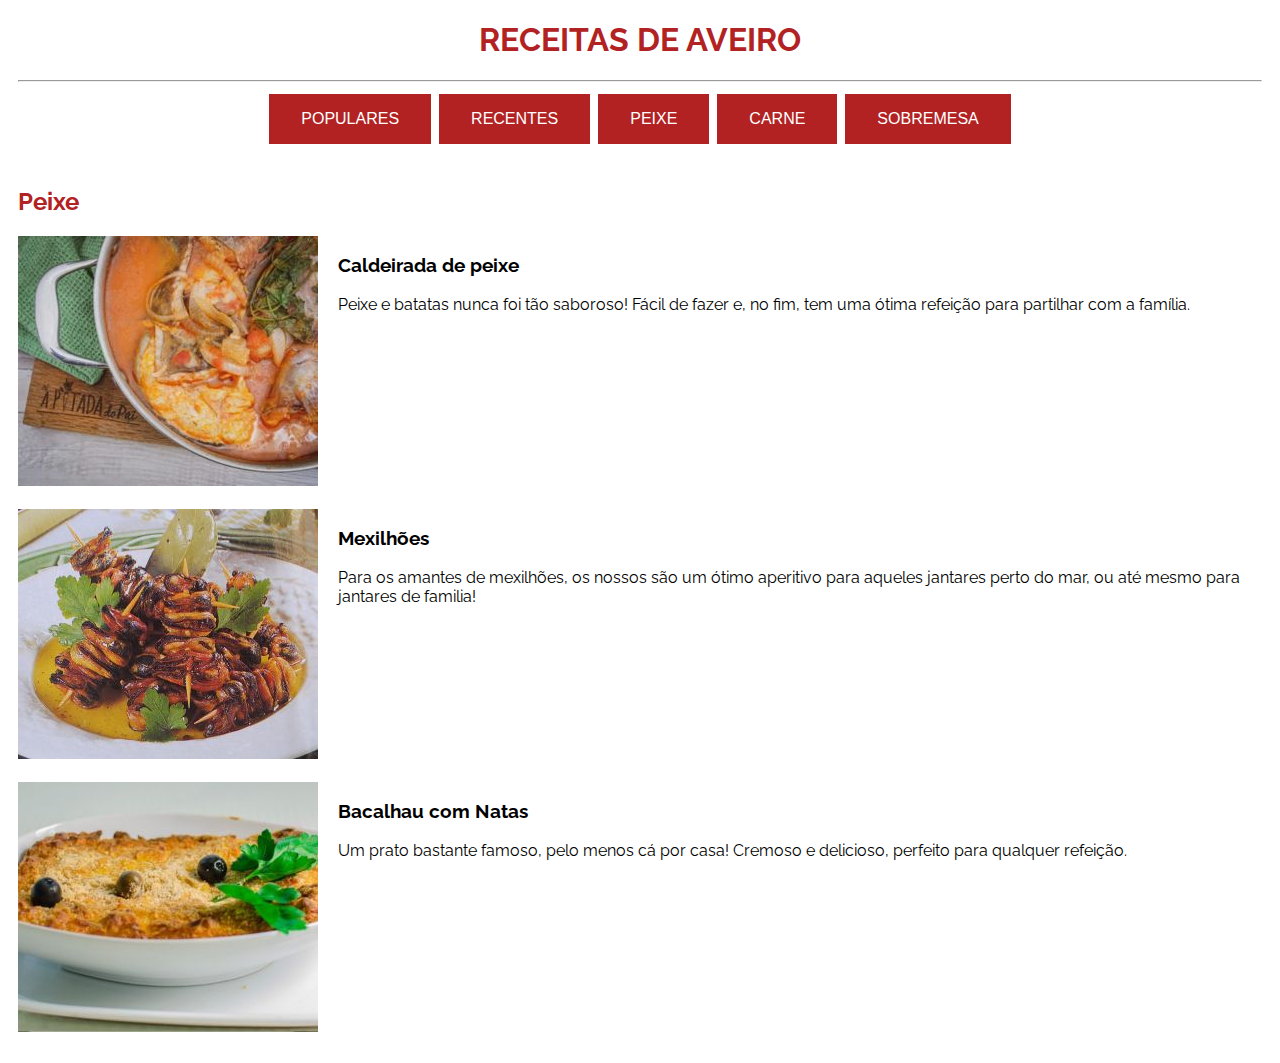
<file: Receitas de Aveiro/peixe.html>
<!DOCTYPE html>
<html lang="en">
<head>
    <meta charset="UTF-8">
    <meta name="viewport" content="width=device-width, initial-scale=1.0">
    <link rel="stylesheet" href="https://fonts.googleapis.com/css?family=Raleway">
    <link rel="stylesheet" href="receitasdeaveiro.css">
    <title>Receitas de Aveiro - Peixe</title>
</head>
<body>
    <h1>RECEITAS DE AVEIRO</h1>
    <hr>

    <div class="menu">
        <button type="button" class="button"><a href="index.html" id="menu-botoes">POPULARES</a></button>
        <button type="button" class="button"><a href="recentes.html" id="menu-botoes">RECENTES</a></button>
        <button type="button" class="button"><a href="peixe.html" id="menu-botoes">PEIXE</a></button>
        <button type="button" class="button"><a href="carne.html" id="menu-botoes">CARNE</a></button>
        <button type="button" class="button"><a href="sobremesa.html" id="menu-botoes">SOBREMESA</a></button>
    </div>
    <br>

    <h2 id="titulo-1">Peixe</h2>
    <div class="flex-container">
        <div><img src="imagens/index/caldeirada_peixe.jpg"></div>
        <div><h3 id="receitas-index"><a id="link-receitas" href="caldeirada.html">Caldeirada de peixe</a></h3><p id="receitas">Peixe e batatas nunca foi tão saboroso! Fácil de fazer e, no fim, tem uma ótima refeição para partilhar com a família.</p></div>
    </div>
    <br>
    <div class="flex-container">
        <div><img src="imagens/index/mexilhoes.jpg"></div>
        <div><h3 id="receitas-index"><a id="link-receitas" href="mexilhoes.html">Mexilhões</a></h3><p id="receitas">Para os amantes de mexilhões, os nossos são um ótimo aperitivo para aqueles jantares perto do mar, ou até mesmo para jantares de familia!</p></div>
    </div>
    <br>
    <div class="flex-container">
        <div><img src="imagens/index/bacalhau-com-natas.jpg"></div>
        <div><h3 id="receitas-index"><a id="link-receitas" href="bacalhau.html">Bacalhau com Natas</a></h3><p id="receitas">Um prato bastante famoso, pelo menos cá por casa! Cremoso e delicioso, perfeito para qualquer refeição.</p></div>
    </div>
    <br>


</body>
</html>
</file>
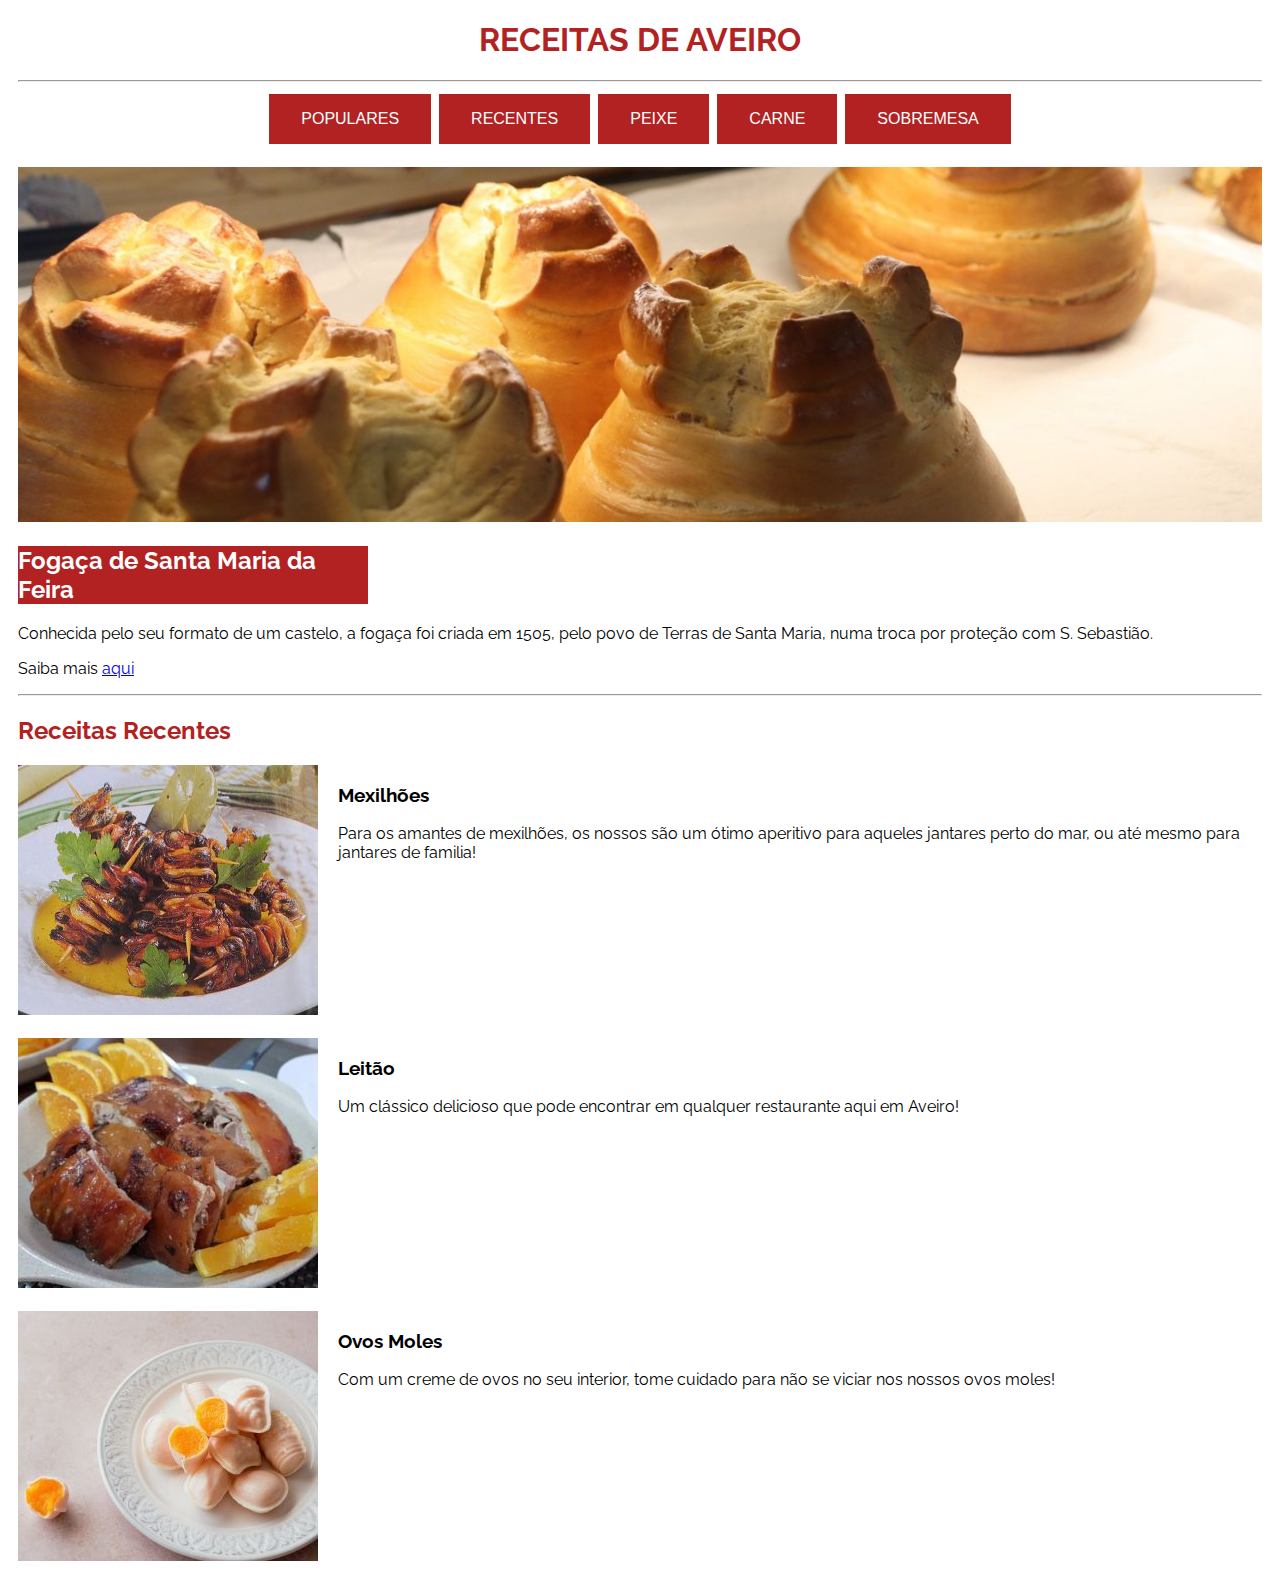
<file: Receitas de Aveiro/recentes.html>
<!DOCTYPE html>
<html lang="en">
<head>
    <meta charset="UTF-8">
    <meta name="viewport" content="width=device-width, initial-scale=1.0">
    <link rel="stylesheet" href="https://fonts.googleapis.com/css?family=Raleway">
    <link rel="stylesheet" href="receitasdeaveiro.css">
    <title>Receitas de Aveiro - Recentes</title>
</head>
<body>
    <h1>RECEITAS DE AVEIRO</h1>
    <hr>

    <div class="menu">
        <button type="button" class="button"><a href="index.html" id="menu-botoes">POPULARES</a></button>
        <button type="button" class="button"><a href="recentes.html" id="menu-botoes">RECENTES</a></button>
        <button type="button" class="button"><a href="peixe.html" id="menu-botoes">PEIXE</a></button>
        <button type="button" class="button"><a href="carne.html" id="menu-botoes">CARNE</a></button>
        <button type="button" class="button"><a href="sobremesa.html" id="menu-botoes">SOBREMESA</a></button>
    </div>
    <br>

    <img src="imagens/index/fogaça.jpg" id="header">
    <h2 id="titulo">Fogaça de Santa Maria da Feira</h2>
    <p>Conhecida pelo seu formato de um castelo, a fogaça foi criada em 1505, pelo povo de Terras de Santa Maria, numa troca por proteção com S. Sebastião.</p>
    <p>Saiba mais <a href="fogaca.html">aqui</a></p>
    <hr>

    <h2 id="titulo-1">Receitas Recentes</h2>
    <div class="flex-container">
        <div><img src="imagens/index/mexilhoes.jpg"></div>
        <div><h3 id="receitas-index"><a id="link-receitas" href="mexilhoes.html">Mexilhões</a></h3><p id="receitas">Para os amantes de mexilhões, os nossos são um ótimo aperitivo para aqueles jantares perto do mar, ou até mesmo para jantares de familia!</p></div>
    </div>
    <br>
    <div class="flex-container">
        <div><img src="imagens/index/leitao.jpg"></div>
        <div><h3 id="receitas-index"><a id="link-receitas" href="leitao.html">Leitão</a></h3><p id="receitas">Um clássico delicioso que pode encontrar em qualquer restaurante aqui em Aveiro!</p></div>
    </div>
    <br>
    <div class="flex-container">
        <div><img src="imagens/index/ovos-moles.jpg"></div>
        <div><h3 id="receitas-index"><a id="link-receitas" href="ovosmoles.html">Ovos Moles</a></h3><p id="receitas">Com um creme de ovos no seu interior, tome cuidado para não se viciar nos nossos ovos moles!</p></div>
    </div>


</body>
</html>
</file>
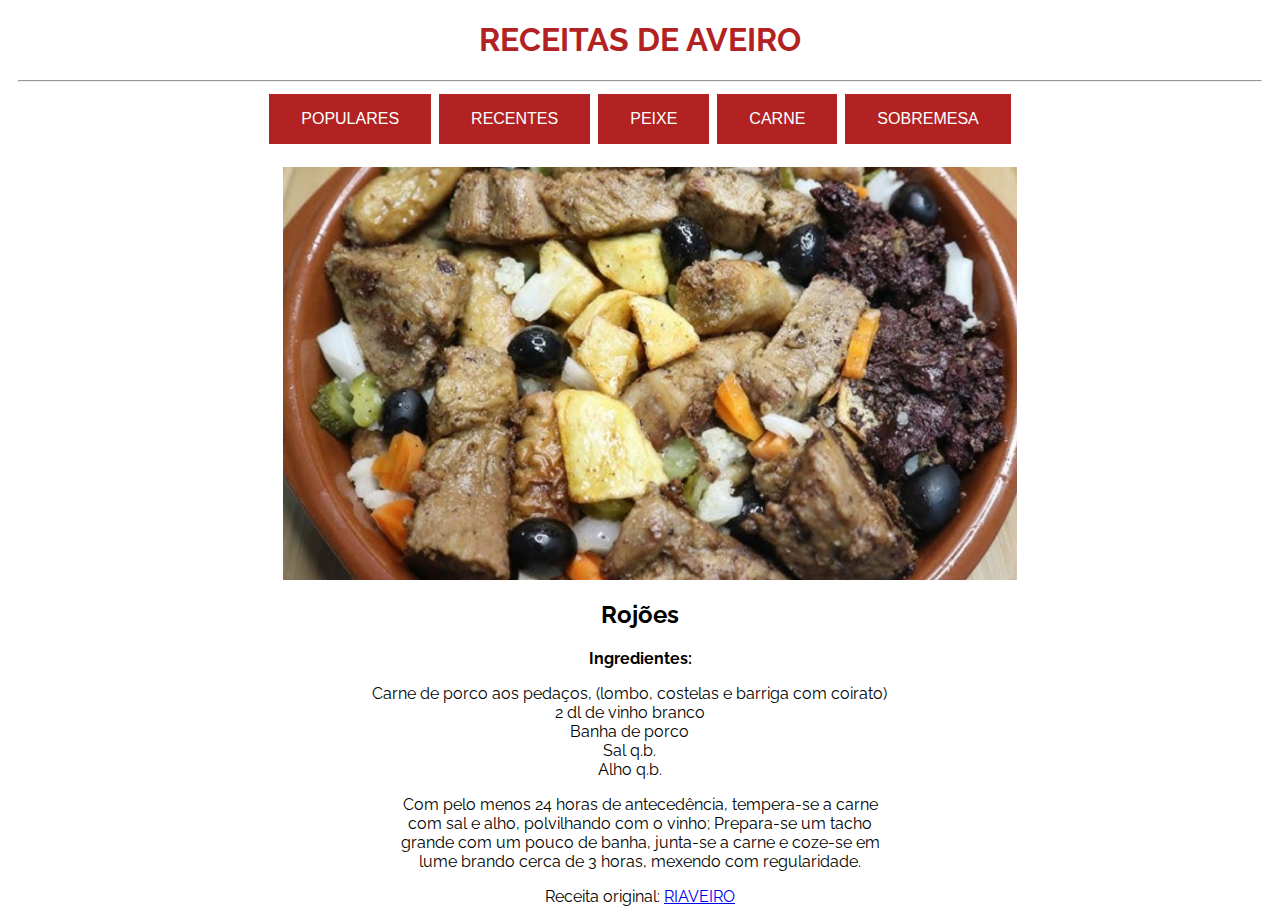
<file: Receitas de Aveiro/rojoes.html>
<!DOCTYPE html>
<html lang="en">
<head>
    <meta charset="UTF-8">
    <meta name="viewport" content="width=device-width, initial-scale=1.0">
    <link rel="stylesheet" href="https://fonts.googleapis.com/css?family=Raleway">
    <link rel="stylesheet" href="receitasdeaveiro.css">
    <title>Receitas de Aveiro - Rojões</title>
</head>
<body>
    <h1>RECEITAS DE AVEIRO</h1>
    <hr>

    <div class="menu">
        <button type="button" class="button"><a href="index.html" id="menu-botoes">POPULARES</a></button>
        <button type="button" class="button"><a href="recentes.html" id="menu-botoes">RECENTES</a></button>
        <button type="button" class="button"><a href="peixe.html" id="menu-botoes">PEIXE</a></button>
        <button type="button" class="button"><a href="carne.html" id="menu-botoes">CARNE</a></button>
        <button type="button" class="button"><a href="sobremesa.html" id="menu-botoes">SOBREMESA</a></button>
    </div>
    <br>

    <div id="receitas">
        <img src="imagens/rojoes-receita.jpg" id="foto-receitas-1">
    </div>

    <h2 style="text-align: center;">Rojões</h2>
    <p style="text-align: center;"><b>Ingredientes:</b></p>
    <ul id="ingredientes">
        <li id="ingredientes-linha">Carne de porco aos pedaços, (lombo, costelas e barriga com coirato)</li>
        <li id="ingredientes-linha">2 dl de vinho branco</li>
        <li id="ingredientes-linha">Banha de porco</li>
        <li id="ingredientes-linha">Sal q.b.</li>
        <li id="ingredientes-linha">Alho q.b.</li>
      </ul>

      <p id="receita-texto"> Com pelo menos 24 horas de antecedência, tempera-se a carne com sal e alho, polvilhando com o vinho;
        Prepara-se um tacho grande com um pouco de banha, junta-se a carne e coze-se em lume brando cerca de 3 horas, mexendo com regularidade.
        </p>

        <p id="receita-texto">Receita original: <a href="https://riaveiro.webnode.pt/carne/">RIAVEIRO</a></p>


</body>
</html>
</file>
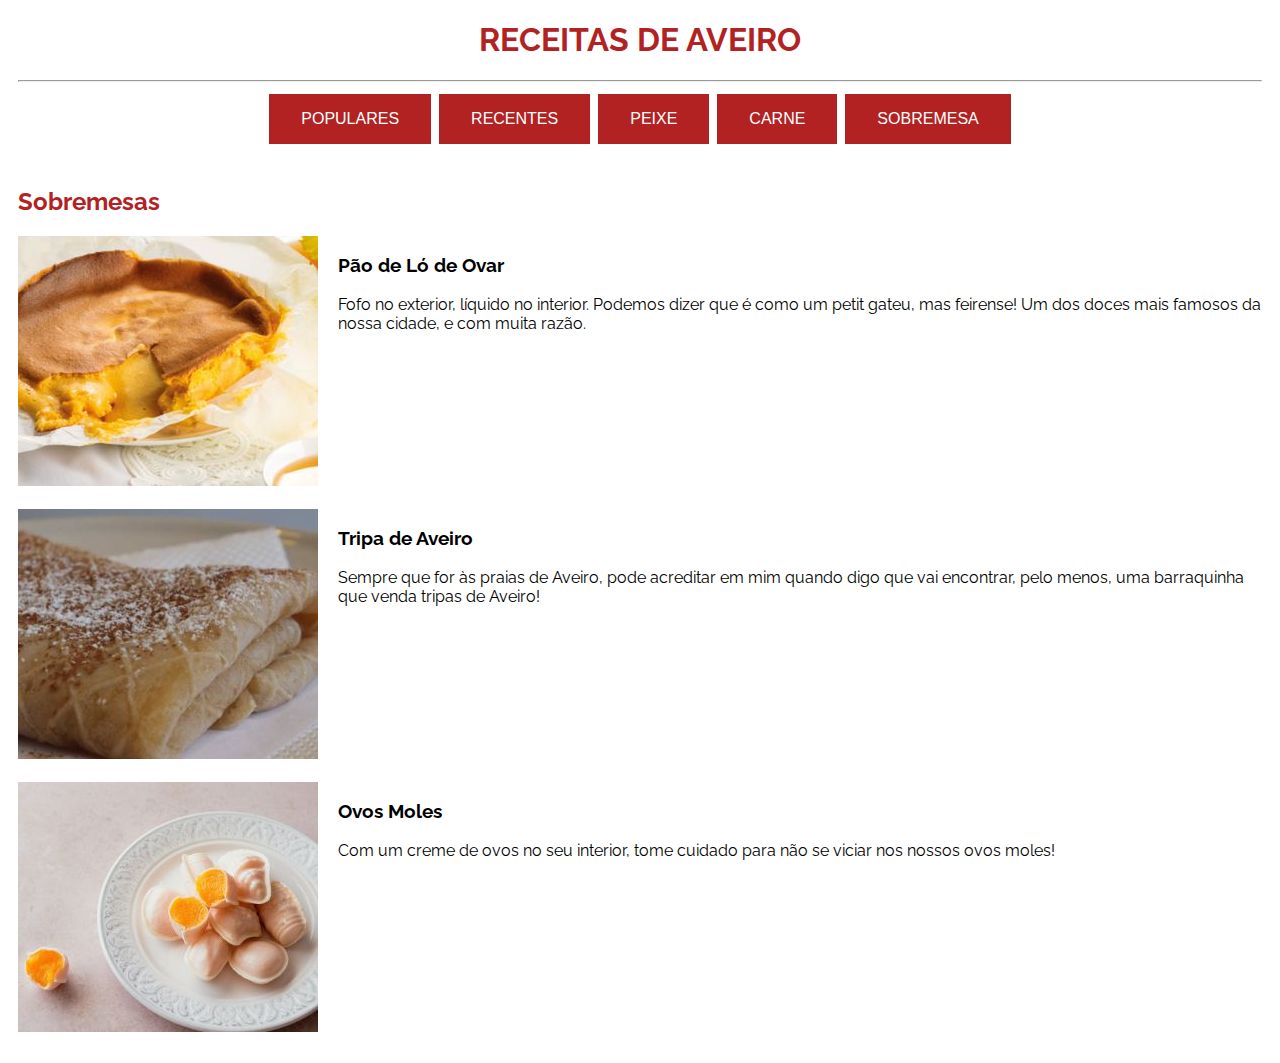
<file: Receitas de Aveiro/sobremesa.html>
<!DOCTYPE html>
<html lang="en">
<head>
    <meta charset="UTF-8">
    <meta name="viewport" content="width=device-width, initial-scale=1.0">
    <link rel="stylesheet" href="https://fonts.googleapis.com/css?family=Raleway">
    <link rel="stylesheet" href="receitasdeaveiro.css">
    <title>Receitas de Aveiro - Sobremesas</title>
</head>
<body>
    <h1>RECEITAS DE AVEIRO</h1>
    <hr>

    <div class="menu">
        <button type="button" class="button"><a href="index.html" id="menu-botoes">POPULARES</a></button>
        <button type="button" class="button"><a href="recentes.html" id="menu-botoes">RECENTES</a></button>
        <button type="button" class="button"><a href="peixe.html" id="menu-botoes">PEIXE</a></button>
        <button type="button" class="button"><a href="carne.html" id="menu-botoes">CARNE</a></button>
        <button type="button" class="button"><a href="sobremesa.html" id="menu-botoes">SOBREMESA</a></button>
    </div>
    <br>

    <h2 id="titulo-1">Sobremesas</h2>
    <div class="flex-container">
        <div><img src="imagens/index/paodelo.jpg"></div>
        <div><h3 id="receitas-index"><a id="link-receitas" href="paodelo.html">Pão de Ló de Ovar</a></h3><p id="receitas">Fofo no exterior, líquido no interior. Podemos dizer que é como um petit gateu, mas feirense! Um dos doces mais famosos da nossa cidade, e com muita razão.</p></div>
    </div>
    <br>
    <div class="flex-container">
        <div><img src="imagens/index/tripa.jpg"></div>
        <div><h3 id="receitas-index"><a id="link-receitas" href="tripa.html">Tripa de Aveiro</a></h3><p id="receitas">Sempre que for às praias de Aveiro, pode acreditar em mim quando digo que vai encontrar, pelo menos, uma barraquinha que venda tripas de Aveiro!</p></div>
    </div>
    <br>
    <div class="flex-container">
        <div><img src="imagens/index/ovos-moles.jpg"></div>
        <div><h3 id="receitas-index"><a id="link-receitas" href="ovosmoles.html">Ovos Moles</a></h3><p id="receitas">Com um creme de ovos no seu interior, tome cuidado para não se viciar nos nossos ovos moles!</p></div>
    </div>
    <br>


</body>
</html>
</file>
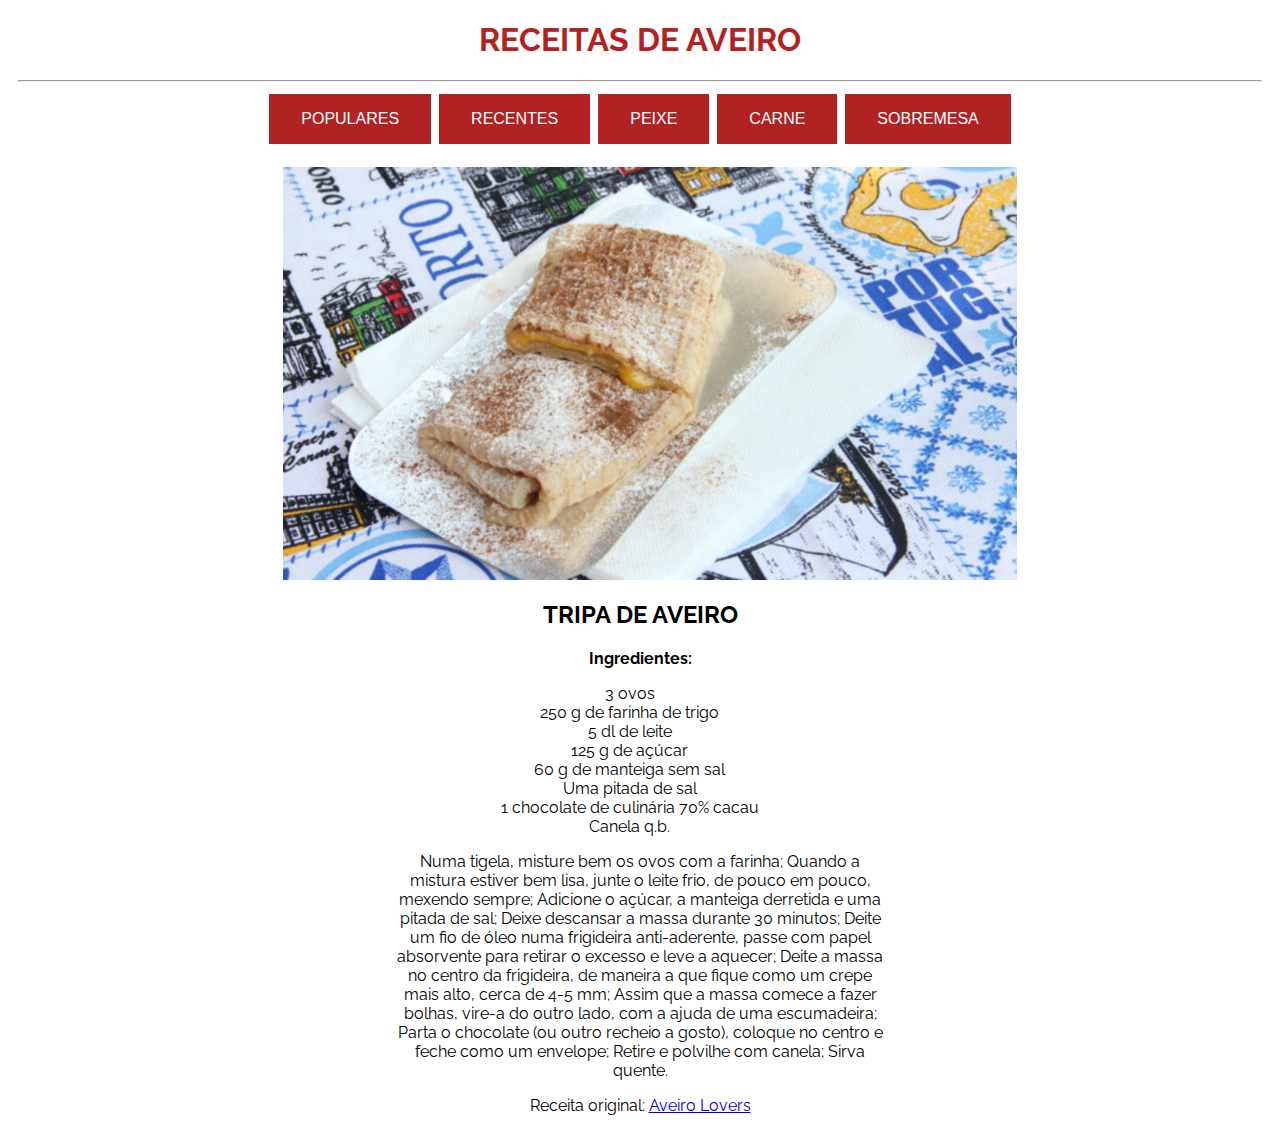
<file: Receitas de Aveiro/tripa.html>
<!DOCTYPE html>
<html lang="en">
<head>
    <meta charset="UTF-8">
    <meta name="viewport" content="width=device-width, initial-scale=1.0">
    <link rel="stylesheet" href="https://fonts.googleapis.com/css?family=Raleway">
    <link rel="stylesheet" href="receitasdeaveiro.css">
    <title>Receitas de Aveiro - Tripa</title>
</head>
<body>
    <h1>RECEITAS DE AVEIRO</h1>
    <hr>

    <div class="menu">
        <button type="button" class="button"><a href="index.html" id="menu-botoes">POPULARES</a></button>
        <button type="button" class="button"><a href="recentes.html" id="menu-botoes">RECENTES</a></button>
        <button type="button" class="button"><a href="peixe.html" id="menu-botoes">PEIXE</a></button>
        <button type="button" class="button"><a href="carne.html" id="menu-botoes">CARNE</a></button>
        <button type="button" class="button"><a href="sobremesa.html" id="menu-botoes">SOBREMESA</a></button>
    </div>
    <br>

    <div id="receitas">
        <img src="imagens/tripas-receita.jpg" id="foto-receitas-1">
    </div>

    <h2 style="text-align: center;">TRIPA DE AVEIRO</h2>
    <p style="text-align: center;"><b>Ingredientes:</b></p>
    <ul id="ingredientes">
        <li id="ingredientes-linha">3 ovos</li>
        <li id="ingredientes-linha">250 g de farinha de trigo</li>
        <li id="ingredientes-linha">5 dl de leite</li>
        <li id="ingredientes-linha">125 g de açúcar</li>
        <li id="ingredientes-linha">60 g de manteiga sem sal</li>
        <li id="ingredientes-linha">Uma pitada de sal</li>
        <li id="ingredientes-linha">1 chocolate de culinária 70% cacau</li>
        <li id="ingredientes-linha">Canela q.b.</li>
      </ul>

      <p id="receita-texto">Numa tigela, misture bem os ovos com a farinha;
        Quando a mistura estiver bem lisa, junte o leite frio, de pouco em pouco, mexendo sempre;
        Adicione o açúcar, a manteiga derretida e uma pitada de sal;
        Deixe descansar a massa durante 30 minutos;
        Deite um fio de óleo numa frigideira anti-aderente, passe com papel absorvente para retirar o excesso e leve a aquecer;
        Deite a massa no centro da frigideira, de maneira a que fique como um crepe mais alto, cerca de 4-5 mm;
        Assim que a massa comece a fazer bolhas, vire-a do outro lado, com a ajuda de uma escumadeira;
        Parta o chocolate (ou outro recheio a gosto), coloque no centro e feche como um envelope;
        Retire e polvilhe com canela;
        Sirva quente.</p>

        <p id="receita-texto">Receita original: <a href="https://www.aveirolovers.pt/receita-da-tripa-doce-de-aveiro/">Aveiro Lovers</a></p>

</body>
</html>
</file>
<file: Receitas de Aveiro/receitasdeaveiro.css>
body {
    padding-left: 10px;
    padding-right: 10px;
}

body,h1,h2,h3,h4,h5,h6 {font-family: "Raleway", sans-serif}

h1 {
    text-align: center;
    color: firebrick;
}

.menu {
    text-align: center;
}

#menu-botoes {
    text-decoration: none;
    color: white;
}

#receitas {
    display: flex;
    justify-content: center;
    align-items: center;
}

#receitas-index {
    margin-left: 20px;
}

#ingredientes {
    list-style-position: inside;
    list-style-type: none;
}

#ingredientes-linha {
    text-align: center;
    margin-left: 25%;
    margin-right: 30%;
}

#receita-texto {
    text-align: center;
    margin-left: 30%;
    margin-right: 30%;
}

.button {
    border: none;
    padding: 16px 32px;
    text-align: center;
    text-decoration: none;
    display: inline-block;
    font-size: 16px;
    margin: 4px 2px;
    background-color: firebrick; 
  }

#header {
    width: 100%;
}

#titulo {
    background-color: firebrick;
    color: white;
    width: 350px;
}

#titulo-1 {
    color: firebrick;
    width: 350px;
}

#receitas {
    padding-left: 20px;
}

#link-receitas {
    text-decoration: none;
    color: black;
}

.flex-container {
    display: flex;
    flex-direction: row;
}

#foto-receitas-1 {
    width: 60%;
    text-align: center;
}
</file>
